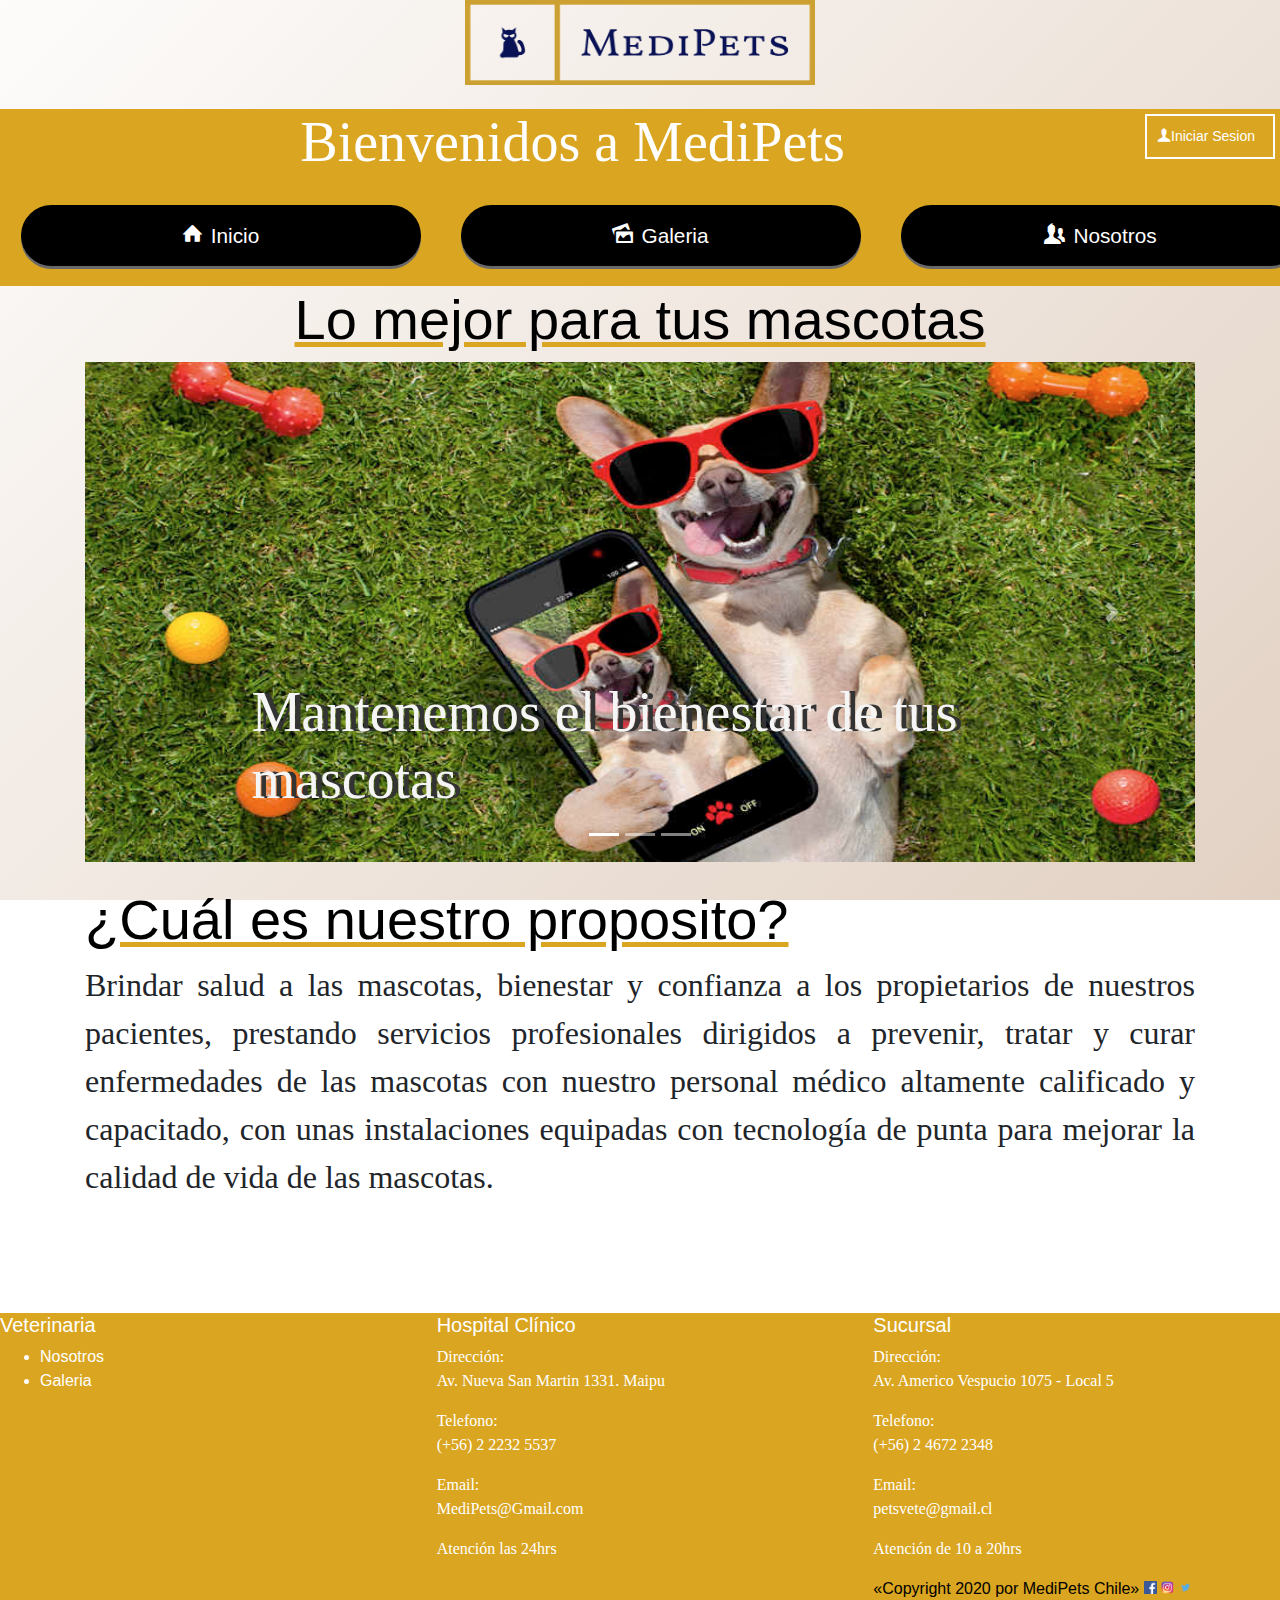
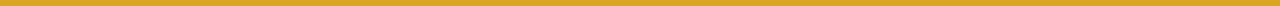
<file: index.html>
<!DOCTYPE html>
<html>
    <head>
        
        <title>MediPets</title>   
        <link rel="icon" href="img/Icon.png">   
        <meta charset="utf-8">
        <meta name="viewport" content="width=device-width, initial-scale=1, shrink-to-fit=no">   
        <link rel="stylesheet" href="https://maxcdn.bootstrapcdn.com/bootstrap/4.0.0/css/bootstrap.min.css" integrity="sha384-Gn5384xqQ1aoWXA+058RXPxPg6fy4IWvTNh0E263XmFcJlSAwiGgFAW/dAiS6JXm" crossorigin="anonymous"> 
        <link rel="stylesheet" type="text/css" href="css/styles.css">
        <link href="css/styles.css" type="text/css" rel="stylesheet">
        <link rel="stylesheet" href="css/fonts.css">

    </head>
    <body>
       
      <a href="index.html">
        <img  src ="img/logo_large.png" width="350px"  height= "85" ></a>
        <br>
        <header>
          <a href="index4.html" class="login">
            <span class="icon-user"></span>Iniciar Sesion
            </a>
          <h1>Bienvenidos a MediPets</h1>
          <input type="checkbox" id="btnMenu">
          <label for="btnMenu" class="icon-menu">
          </label>
          <nav class="menu flex-container" id="backgroundhead">
            <center>
              <ul>
                  <li><a href="index.html" class="button home radius large ">
                      <span class="icon-home"></span>Inicio</a></li>
                  <li><a href="index2.html" class="button Fotos large radius ">
                      <span class="icon-images"></span>Galeria</a></li>
                  <li><a href="index3.html" class="button QuienesSomos large radius ">
                      <span class="icon-users"></span>Nosotros</a></li>
              </ul>
            </center>
          </nav>
      </header>
        <h2>Lo mejor para tus mascotas</h2>   
        <div class="container">
    
            <div id="carousel1" class="carousel slide" data-ride="carousel">
              <ol class="carousel-indicators">
                <li data-target="#carousel1" data-slide-to="0" class="active"></li>
                <li data-target="#carousel1" data-slide-to="1"></li>
                <li data-target="#carousel1" data-slide-to="2"></li>

              </ol>
              <!-- diapositivas -->
              <div class="carousel-inner">
                <div class="carousel-item active">
                  <img class="d-block w-100" src="img/imagenfacha.jpg" width="500" height="500" alt="">
                    <div class="carousel-caption">
                      <h3 class="tamaño">Mantenemos el bienestar de tus mascotas</h3 >                   
                    </div>
                </div>
                <div class="carousel-item">
                    <img class="d-block w-100" src="img/muchosanimales.jpg" width="500" height="500" alt="">
                    <div class="carousel-caption">
                      <h3  class="tamaño">ten a tus mascotas bonitas y saludables</h3>
                      
                    </div>
                    </div>
                    <div class="carousel-item">
                        <img class="d-block w-100" src="img/foto3.jpg " width="500" height="500" alt="">
                        <div class="carousel-caption">
                          <h3  class="tamaño">Ellos tambien son parte de tu familia</h3>
                          
        
                </div>
                </div>
              </div>
              <!-- botones de desplazamiento a izquierda y derecha -->      
              <a class="carousel-control-prev" href="#carousel1" data-slide="prev">
                <span class="carousel-control-prev-icon" aria-hidden="true"></span>
                <span class="sr-only">Previous</span>
              </a>
              <a class="carousel-control-next" href="#carousel1" data-slide="next">
                <span class="carousel-control-next-icon" aria-hidden="true"></span>
                <span class="sr-only">Next</span>
              </a>
            </div>
        <br>
        <h3>¿Cuál es nuestro proposito?</h3>
        <div  id="caja">
            <p >Brindar salud a las mascotas, bienestar y confianza a los propietarios de nuestros pacientes, prestando servicios profesionales dirigidos a prevenir, tratar y curar enfermedades de las mascotas con nuestro personal médico altamente calificado y capacitado, con unas instalaciones equipadas con tecnología de punta para mejorar la calidad de vida de las mascotas.</p>

        </div>
        <script src="https://code.jquery.com/jquery-3.2.1.slim.min.js" integrity="sha384-KJ3o2DKtIkvYIK3UENzmM7KCkRr/rE9/Qpg6aAZGJwFDMVNA/GpGFF93hXpG5KkN" crossorigin="anonymous"></script>
        <script src="https://cdnjs.cloudflare.com/ajax/libs/popper.js/1.12.9/umd/popper.min.js" integrity="sha384-ApNbgh9B+Y1QKtv3Rn7W3mgPxhU9K/ScQsAP7hUibX39j7fakFPskvXusvfa0b4Q" crossorigin="anonymous"></script>
        <script src="https://maxcdn.bootstrapcdn.com/bootstrap/4.0.0/js/bootstrap.min.js" integrity="sha384-JZR6Spejh4U02d8jOt6vLEHfe/JQGiRRSQQxSfFWpi1MquVdAyjUar5+76PVCmYl" crossorigin="anonymous"></script> 
        <br><br><br><br>
      </div>
        <div class="row">
          <div class="col-xl-4 fondo" >
            <h5>Veterinaria </h5> 
            <ul type= ""><li>Nosotros</li>
              <li>Galeria</li>
            </ul>
          </div>
          <div class="col-xl-4 fondo">
            <h5>Hospital Clínico</h5> 
            <div class ="tamaño2 "><p>Dirección: <br>Av. Nueva San Martin 1331. Maipu</p>
            <p>Telefono: <br> (+56) 2 2232 5537 </p>
            <p>Email: <br>MediPets@Gmail.com</p>
            <p>Atención las 24hrs</p></div>
          </div>
          <div class="col-xl-4 fondo " >
            <h5>Sucursal</h5> 
            <div class ="tamaño2 "><p>Dirección: <br>Av. Americo Vespucio 1075 - Local 5</p>
            <p>Telefono: <br> (+56) 2 4672 2348 </p>
            <p>Email: <br>petsvete@gmail.cl</p>
            <p>Atención de 10 a 20hrs</p></div>
            <h5 class="copy">«Copyright 2020 por MediPets Chile»</h5>
            <figure>
              <img src="img/iconfb.png" width="13px" height="13px">
            </figure>
            <figure><img src="img/iconig.png" width="13px" height="13px"></figure>
            <figure><img src="img/icontwitter.png" width="13px" height="13px"></figure>
          </div>
        </div>
        




        
    </body>




</html>
</file>
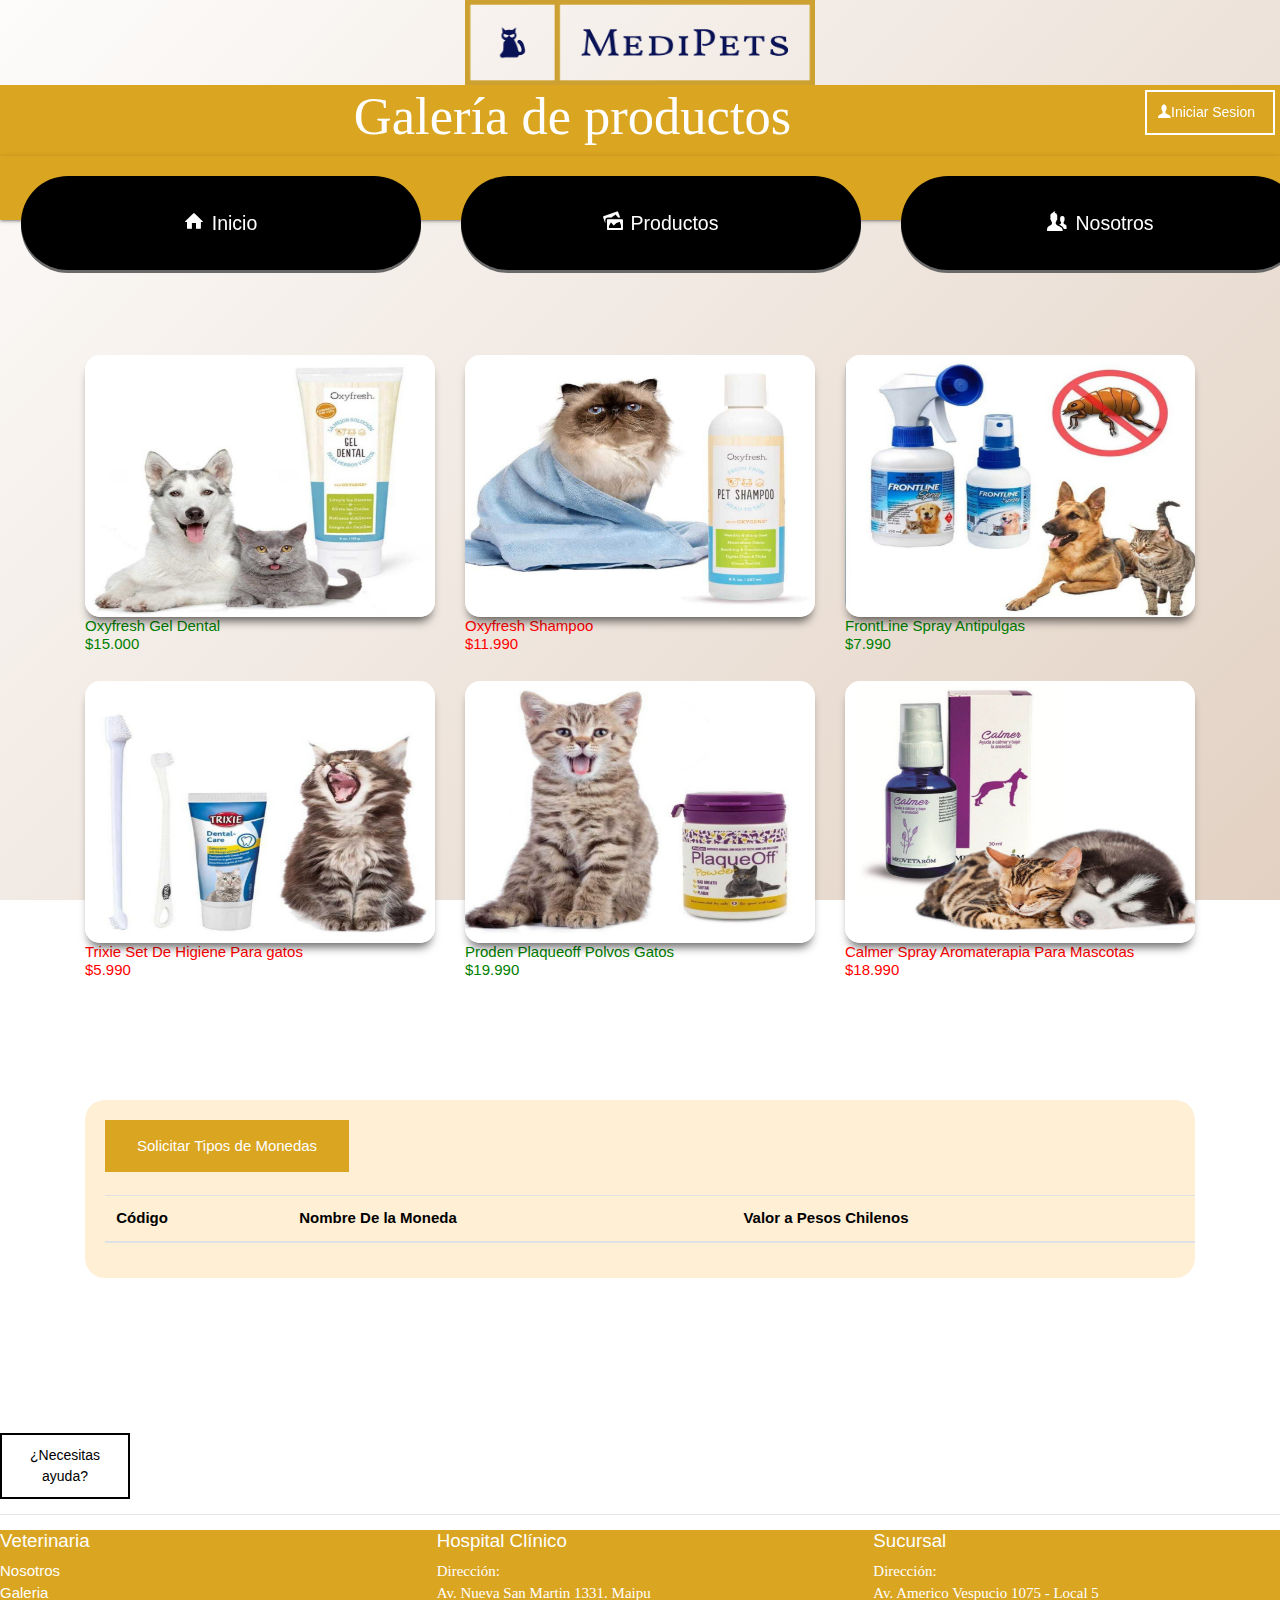
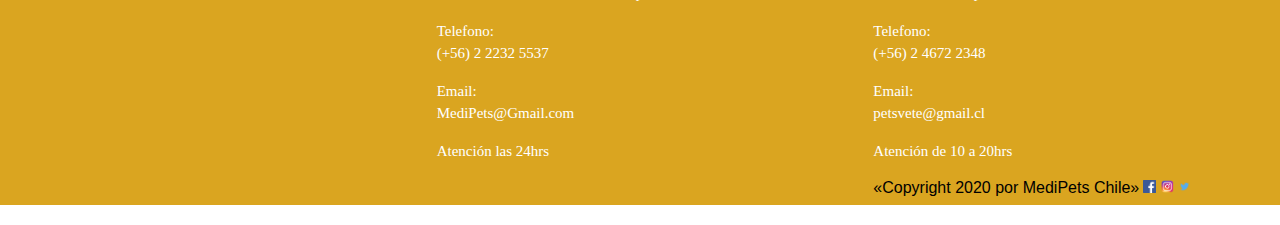
<file: index2.html>
<!DOCTYPE html>
<html>
    <head>
     <link rel="stylesheet" href="https://cdnjs.cloudflare.com/ajax/libs/materialize/1.0.0/css/materialize.min.css">
        <title>MediPets</title> 
        <link rel="icon" href="img/Icon.png">  
        <meta charset="utf-8">
        <meta name="viewport" content="width=device-width, initial-scale=1, shrink-to-fit=no">   
        <link rel="stylesheet" href="https://maxcdn.bootstrapcdn.com/bootstrap/4.0.0/css/bootstrap.min.css" integrity="sha384-Gn5384xqQ1aoWXA+058RXPxPg6fy4IWvTNh0E263XmFcJlSAwiGgFAW/dAiS6JXm" crossorigin="anonymous"> 
        <link rel="stylesheet" type="text/css" href="css/styles.css">
        <link href="css/styles.css" type="text/css" rel="stylesheet">
        <link rel="stylesheet" href="css/fonts.css">
        <link rel="stylesheet" type="text/css" href="alertifyjs/css/alertify.css">
	   <link rel="stylesheet" type="text/css" href="alertifyjs/css/themes/default.css">
        <script src="https://ajax.googleapis.com/ajax/libs/jquery/3.5.1/jquery.min.js"></script>
        <link href="https://fonts.googleapis.com/css2?family=PT+Sans:wght@700&display=swap https://fonts.googleapis.com/css2?family=Chivo:wght@300&display=swap" rel="stylesheet">
        <link href="https://fonts.googleapis.com/css2?family=Dela+Gothic+One&display=swap" rel="stylesheet">

	<script src="jquery-3.2.1.min.js"></script>
	<script src="alertifyjs/alertify.js"></script>
     <script type="text/javascript">

		$(document).ready(function(){
			
			$('#ejecuta').click(function(){			
				alertify.alert('Mensaje de ayuda de Medipets', 'Si el precio del producto se encuentra en rojo, quiere decir que no está disponible.',  function(){ alertify.success('Espero haberte ayudado :)'); }) ;
			});
		})

          $(document).ready(function()
        {
            $("#Pedir").click(function(){

                $.get("https://mindicador.cl/api",
                    function(data){
                        
                        $.each(data,function(i,item){
                            $("#monedas").append("<tr><td>"+item.codigo+"</td><td>"+item.nombre +
                            "</td><td>"+'$' +item.valor+ "</tr><td>");
                            

                        });

                    });
            });
        })

        $(document).ready(function(){
			
			    $('#msj').click(function(){			
				    alertify.alert('Mensaje de información de Medipets', 'El producto no se encuentra disponible:( '+'<br>Más informacion apretar boton de ¿Nesecitas ayuda?') ;
          });
		    })
        
        $(document).ready(function(){
			
      $('#msj2').click(function(){			
        alertify.alert('Mensaje de información de Medipets', 'El producto no se encuentra disponible:('+'<br>Más informacion apretar boton de ¿Nesecitas ayuda? ') ;
        });
      })
     
      $(document).ready(function(){
			
      $('#msj3').click(function(){			
        alertify.alert('Mensaje de información de Medipets', 'El producto no se encuentra disponible:( '+'<br>Más informacion apretar boton de ¿Nesecitas ayuda?') ;
        });
      })
	</script>
    </head>
    <body>
       
     <a href="index.html">
          <img  src ="img/logo_large.png" width="350px"  height= "85" ></a>
        <header>
          <a href="index4.html" class="login">
            <span class="icon-user"></span>Iniciar Sesion
            </a>
          <h1>Galería de productos</h1>
          <input type="checkbox" id="btnMenu">
          <label for="btnMenu" class="icon-menu">
          </label>
          <nav class="menu flex-container" id="backgroundhead">
            <center>
              <ul>
                  <li><a href="index.html" class="button home radius large ">
                      <span class="icon-home"></span>Inicio</a></li>
                  <li><a href="index2.html" class="button Fotos large radius ">
                      <span class="icon-images"></span>Productos</a></li>
                  <li><a href="index3.html" class="button QuienesSomos large radius ">
                      <span class="icon-users"></span>Nosotros</a></li>
              </ul>
            </center>
          </nav>
      </header>
       <main class="container">
             <br><br><bR><br><br><br>

          <div class="row galeria">
               
               <div class="col-xl-4 ">
                    <div class="material-placeholder">
                         <img src="./img/1.jpg" alt="" class="responsive-img materialboxed" data-caption="Oxyfresh Gel Dental es una pasta de dientes en gel imprescindible para todos los padres de mascotas. Su relajante mezcla de Oxygene® y áloe limpia suavemente y desodoriza los dientes y las encías. ">
                         <a href="https://www.felinus.cl/cuidado-dental/oxyfresh-gel-dental.html" target="_blank"><h6 class="textGreen">Oxyfresh Gel Dental <br> $15.000</h6></a>
                    </div>
               </div>
               
               <div class="col-xl-4 ">
                    <div class="material-placeholder">
                         <img src="./img/2.jpg" alt="" class="responsive-img materialboxed" data-caption="Oxyfresh Shampoo para Mascotas. Su fórmula ha sido diseñada con pH balanceado para apoyar y calmar la delicada piel de las mascotas que sufren de alergia. ">
                         <a id="msj"><h6 class="textRed">Oxyfresh Shampoo <br> $11.990</h6></a>
                    </div>
               </div>

               <div class="col-xl-4 ">
                  <div class="material-placeholder">
                       <img src="./img/3.jpg" alt="" class="responsive-img materialboxed" data-caption="Es un antiparasitario formulado para matar de forma rápida pulgas, piojos y garrapatas en perros y gatos. Su composición lo hace apto para usarse en mascotas desde los 2 días de vida. ">
                       <A href="https://www.felinus.cl/antiparasitarios/frontline-spray-antipulgas-perros-y-gatos.html" target="_blank"><h6 class="textGreen">FrontLine Spray Antipulgas <br> $7.990</h6></A>
                  </div>
               </div>   
          </div>    

         
          <div class="row galeria">
                  <div class="col-xl-4 ">
                      <div class="material-placeholder">
                           <img src="img/4.jpg" alt="" class="responsive-img materialboxed" data-caption="Es una forma perfecta para mantener la higiene dental de tu felino en perfecto estado. Ayuda a mantener un aliento fresco y prevenir la formación de sarro. ">
                           <a id="msj2"><h6 class="textRed">Trixie Set De Higiene Para gatos <br> $5.990</h6></a>
                      </div>
             </div>

             <div class="col-xl-4 ">
                   <div class="material-placeholder">
                        <img src="img/5.jpg" alt="" class="responsive-img materialboxed" data-caption="Es un efectiva forma de mejorar la higiene bucal de tu gato. Viene en forma granulada,  Es rico en yodo natural y contiene importantes vitaminas y minerales, y está libre de colorantes artificiales, conservantes, gluten y azúcar.   ">
                        <A href="https://www.felinus.cl/cuidado-dental/proden-plaqueoff-polvo-gatos.html" target="_blank"><h6 class="textGreen" >Proden Plaqueoff Polvos Gatos <br> $19.990</h6></A>
                   </div>
              </div>

              <div class="col-xl-4 ">
                   <div class="material-placeholder">
                        <img src="img/6.jpg" alt="" class="responsive-img materialboxed" data-caption=" es un producto 100% natural que ayuda a calmar, tranquilizar y a bajar la ansiedad de perros y gatos. Es ideal para situaciones estresantes como viajes, mudanzas, ruidos fuertes, entre otros.   ">
                        <a id="msj3"><h6 class="textRed">Calmer Spray Aromaterapia Para Mascotas <br> $18.990</h6></a>
                   </div>
              </div>
        </div>
        <div class="row">
          <div class="col-md">
                  <h1>Tipos de monedas a CLP </h1>
              <br>
              <div class="cajaApi">
                  <button type="button" id="Pedir">Solicitar Tipos de Monedas</button>
              
              <br><br>

              <table class="table" id="monedas">
                  <thead>
                      <tr>
                          <th scope="col">Código</th>
                          <th scope="col">Nombre De la Moneda</th>
                          <th scope="col">Valor a Pesos Chilenos</th>
                          
                      </tr>
                  </thead>
                  <tbody>

                  </tbody>

              </table>
              </div>
          </div>
      </div>
      </main>
      <br><br><br><br><br><br>
      <button class="ayuda" id="ejecuta">¿Necesitas ayuda?</button>
      
      <hr>
      <div class="row">
          <div class="col-xl-4 fondo" >
            <h5>Veterinaria </h5> 
            <ul type= ""><li>Nosotros</li>
              <li>Galeria</li>
            </ul>
          </div>
          <div class="col-xl-4 fondo">
            <h5>Hospital Clínico</h5> 
            <div class ="tamaño2 "><p>Dirección: <br>Av. Nueva San Martin 1331. Maipu</p>
            <p>Telefono: <br> (+56) 2 2232 5537 </p>
            <p>Email: <br>MediPets@Gmail.com</p>
            <p>Atención las 24hrs</p></div>
          </div>
          <div class="col-xl-4 fondo " >
            <h5>Sucursal</h5> 
            <div class ="tamaño2 "><p>Dirección: <br>Av. Americo Vespucio 1075 - Local 5</p>
            <p>Telefono: <br> (+56) 2 4672 2348 </p>
            <p>Email: <br>petsvete@gmail.cl</p>
            <p>Atención de 10 a 20hrs</p></div>
            <h5 class="copy">«Copyright 2020 por MediPets Chile»</h5>
            <figure>
              <img src="img/iconfb.png" width="13px" height="13px">
            </figure>
            <figure><img src="img/iconig.png" width="13px" height="13px"></figure>
            <figure><img src="img/icontwitter.png" width="13px" height="13px"></figure>
          </div>
        </div>
    


  <script src="https://cdnjs.cloudflare.com/ajax/libs/materialize/1.0.0/js/materialize.min.js"></script>
  <script src="js/main.js"></script>
     </body>
</html>
</file>
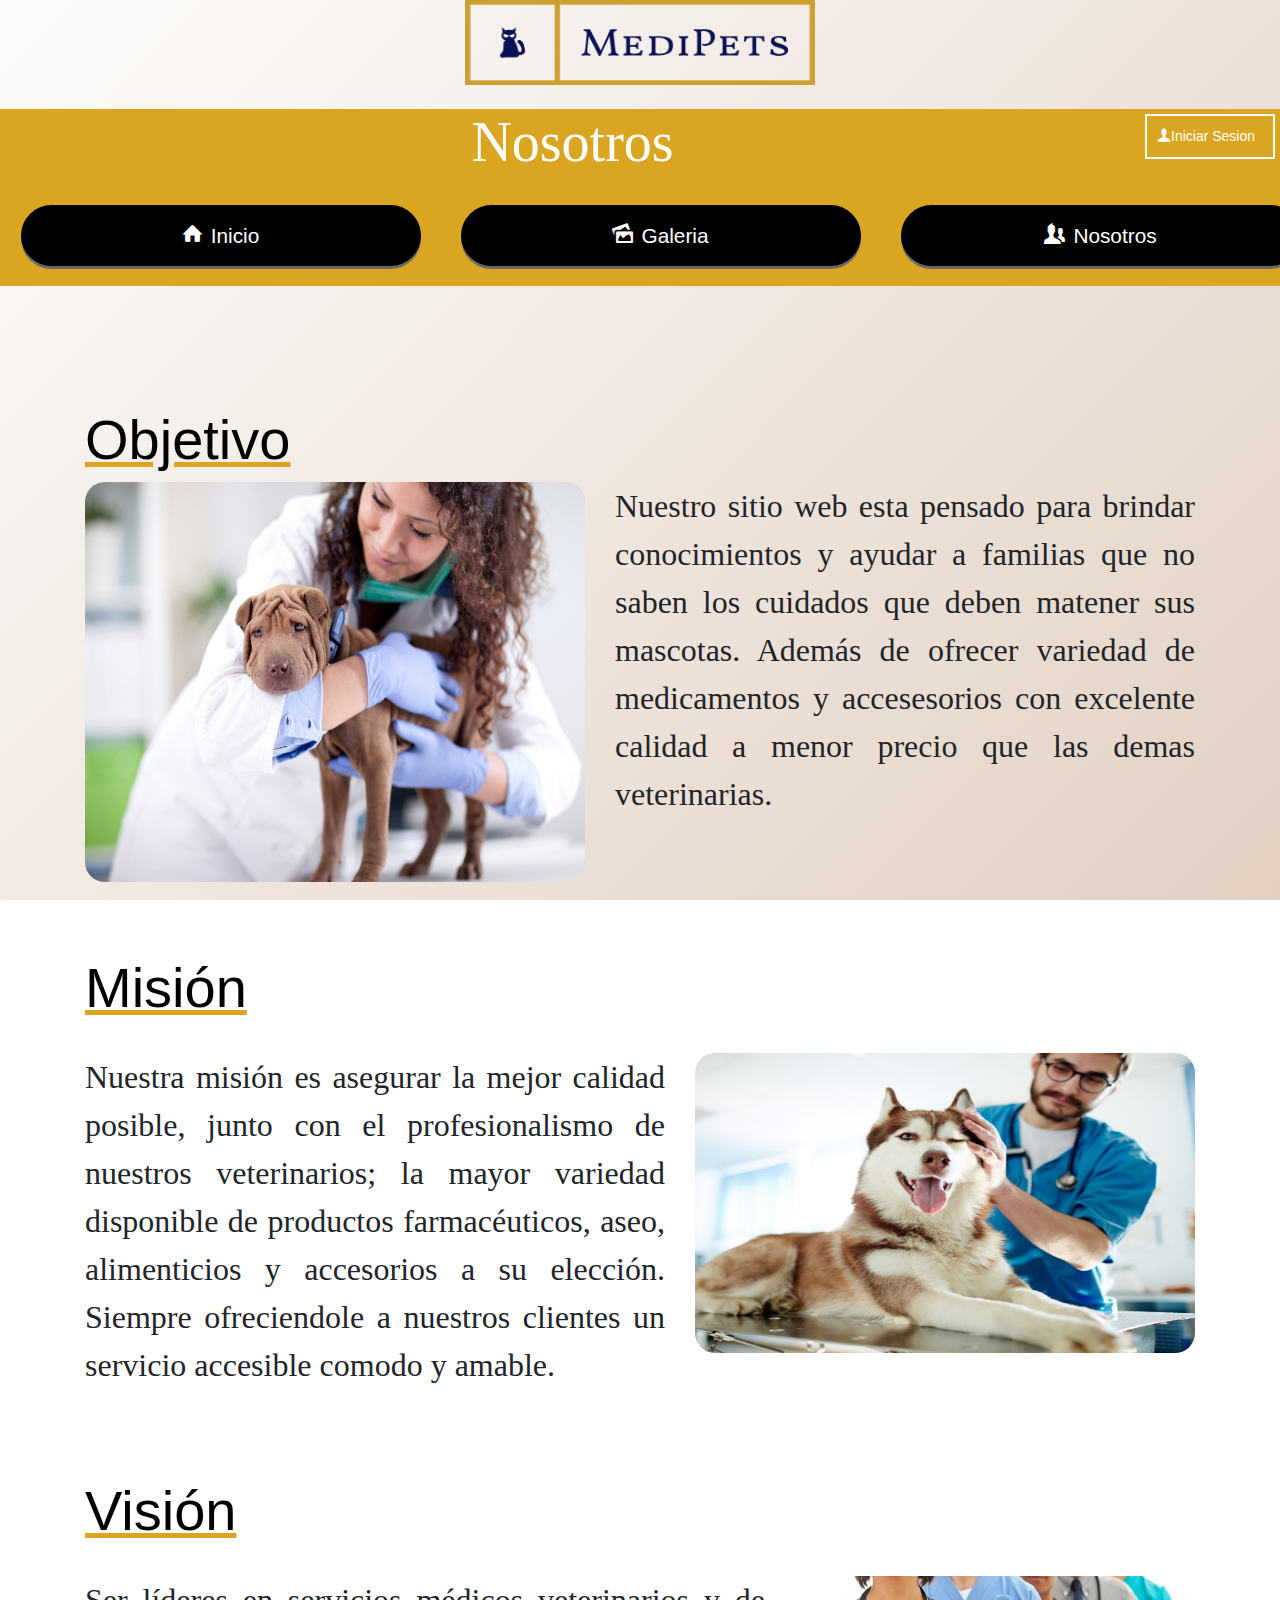
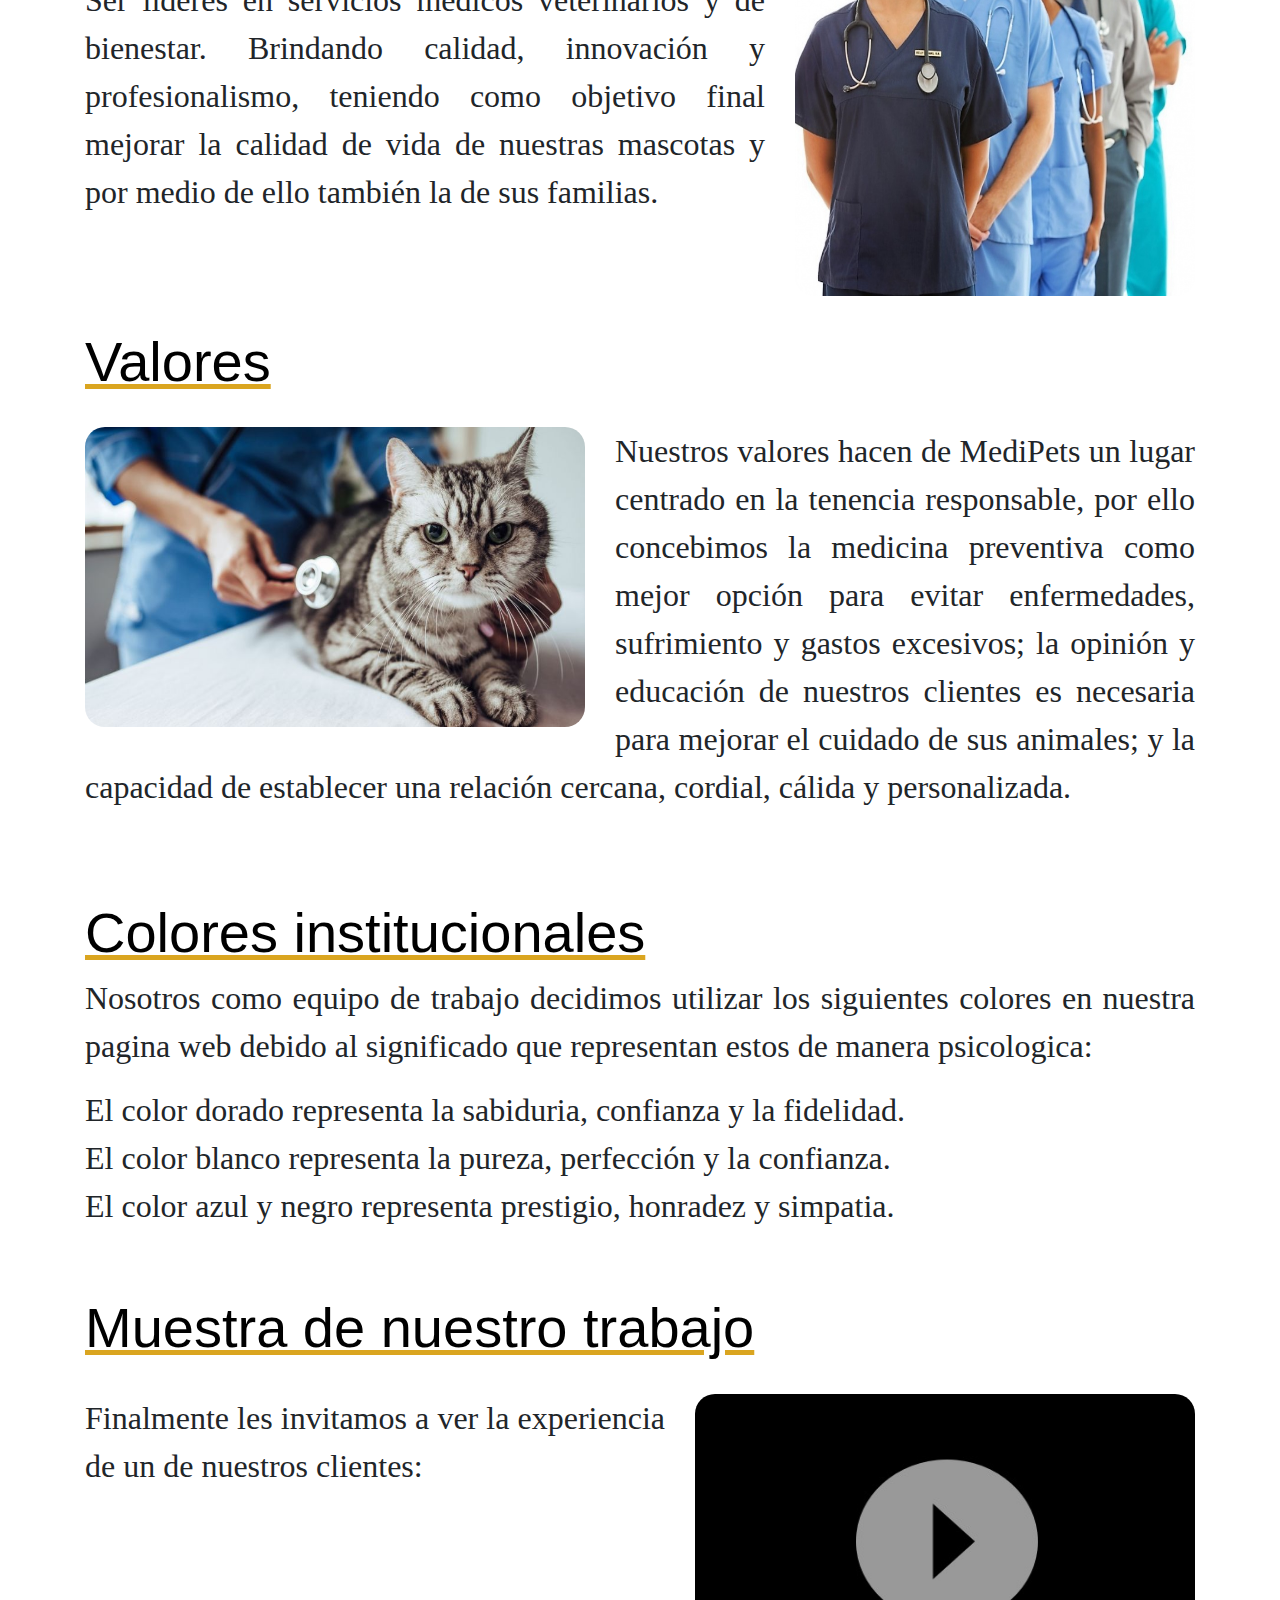
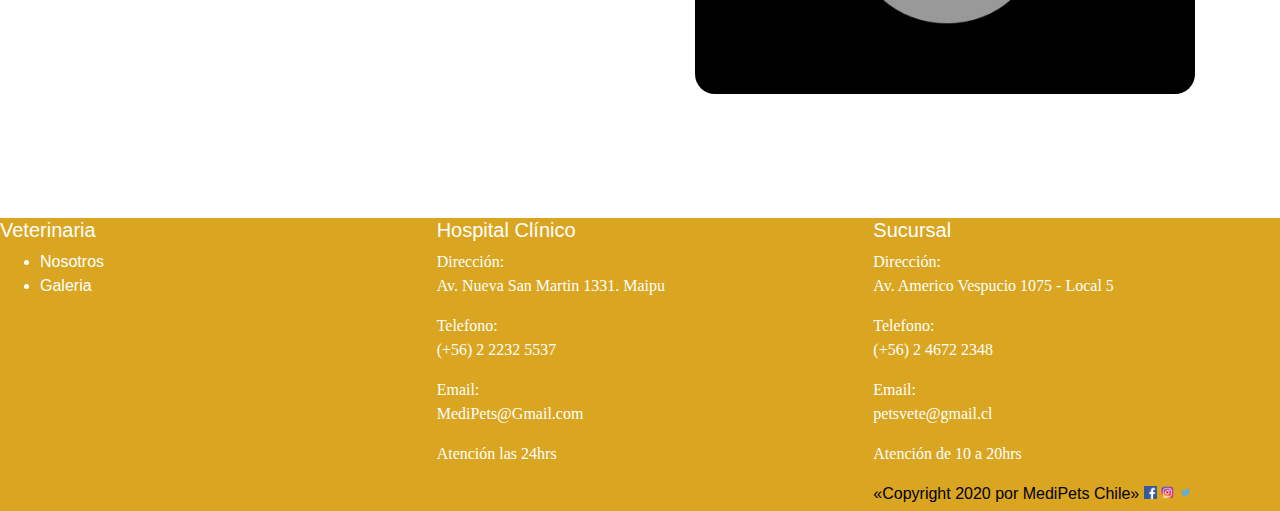
<file: index3.html>
<!DOCTYPE html>
<html>
    <head>
        
        <title>MediPets</title>   
        <link rel="icon" href="img/Icon.png">   
        <meta charset="utf-8">
        <meta name="viewport" content="width=device-width, initial-scale=1, shrink-to-fit=no">   
        <link rel="stylesheet" href="https://maxcdn.bootstrapcdn.com/bootstrap/4.0.0/css/bootstrap.min.css" integrity="sha384-Gn5384xqQ1aoWXA+058RXPxPg6fy4IWvTNh0E263XmFcJlSAwiGgFAW/dAiS6JXm" crossorigin="anonymous"> 
        <link rel="stylesheet" type="text/css" href="css/styles.css">
        <link href="css/styles.css" type="text/css" rel="stylesheet">
        <link rel="stylesheet" href="css/fonts.css">

    </head>
    <body>
    <main>
      <a href="index.html">
        <img  src ="img/logo_large.png" width="350px"  height= "85" ></a>
      <br>
      <header>
        <a href="index4.html" class="login">
          <span class="icon-user"></span>Iniciar Sesion
          </a>
        <h1>Nosotros</h1>
        <input type="checkbox" id="btnMenu">
        <label for="btnMenu" class="icon-menu">
        </label>
        <nav class="menu flex-container" id="backgroundhead">
          <center>
            <ul>
                <li><a href="index.html" class="button home radius large ">
                    <span class="icon-home"></span>Inicio</a></li>
                <li><a href="index2.html" class="button Fotos large radius ">
                    <span class="icon-images"></span>Galeria</a></li>
                <li><a href="index3.html" class="button QuienesSomos large radius ">
                    <span class="icon-users"></span>Nosotros</a></li>
            </ul>
          </center>
        </nav>
    </header>
      <br><br><br><br><br>
      <div class="container">
        <div class="izq">
        <h3>Objetivo</h3>
        <img src="img/Q1.png" width="500" height="400">
        <p >Nuestro sitio web esta pensado para brindar conocimientos y ayudar a familias que no saben los cuidados que deben matener sus mascotas. Además de ofrecer variedad de medicamentos y accesesorios con excelente calidad a menor precio que las demas veterinarias.</p>
        </div>
      </div>
      <br><br><br><br><br>
      <div class="container">
          <div class="der">
          <h3>Misión</h3>
          <br>
          <img src="img/Q2.jpg" width="500" height="300">
          <p>Nuestra misión es asegurar la mejor calidad posible, junto con el profesionalismo de nuestros veterinarios; la mayor variedad disponible de productos farmacéuticos, aseo, alimenticios y accesorios a su elección. Siempre ofreciendole a nuestros clientes un servicio accesible comodo y amable.</p>
          </div>
        </div>
        <br>
        <br><br>
        <div class="container">
          <div class="der">
            <h3>Visión</h3>
            <br>
            <img src="img/vetes.jpg" width="400" height="320">
            <p>Ser líderes en servicios médicos veterinarios y de bienestar. Brindando calidad, innovación y profesionalismo, teniendo como objetivo final mejorar la calidad de vida de nuestras mascotas y por medio de ello también la de sus familias.</p>
          </div>
        </div>
        <br><br><br><br>
        <div class="container">
          <div class="izq">
            <h3 >Valores</h3>
            <br>
            <img src="img/q3.jpg" width="500" height="300">
            <p>Nuestros valores hacen de MediPets un lugar centrado en la tenencia responsable, por ello concebimos la medicina preventiva como mejor opción para evitar enfermedades, sufrimiento y gastos excesivos; la opinión y educación de nuestros clientes es necesaria para mejorar el cuidado de sus animales; y la capacidad de establecer una relación cercana, cordial, cálida y personalizada.</p>
          </div>
        </div>
        <br>
        <br><br>
        <div class="container"> 
          <h3>Colores institucionales</h3>
          <p>Nosotros como equipo de trabajo decidimos utilizar los siguientes colores en nuestra pagina web debido al significado que representan estos de manera psicologica: </p>
          <p>El color dorado representa la sabiduria, confianza y la fidelidad. <br>
             El color blanco representa la pureza, perfección y la confianza.<br>
             El color azul y negro representa prestigio, honradez y simpatia. </p>
        </div>
        <br><br>
        <div class="container">
            <div class="der">
              <h3>Muestra de nuestro trabajo</h3>
              <br>
              <a href="https://www.youtube.com/watch?v=Zd4smpQa31k&ab_channel=MaxTheHusky" target="_blank">
              <img src="img/videox.jpeg" width="500" height="300">
              </a>
              <p>Finalmente les invitamos a ver la experiencia de un de nuestros clientes:</p>
              <br><br><br><br><br><br><br><br><br>
            </div>
    </main>
    <br><br><br><br>
    <div class="row">
      <div class="col-xl-4 fondo" >
        <h5>Veterinaria </h5> 
        <ul type= ""><li>Nosotros</li>
          <li>Galeria</li>
        </ul>
      </div>
      <div class="col-xl-4 fondo">
        <h5>Hospital Clínico</h5> 
        <div class ="tamaño2 "><p>Dirección: <br>Av. Nueva San Martin 1331. Maipu</p>
        <p>Telefono: <br> (+56) 2 2232 5537 </p>
        <p>Email: <br>MediPets@Gmail.com</p>
        <p>Atención las 24hrs</p></div>
      </div>
      <div class="col-xl-4 fondo " >
        <h5>Sucursal</h5> 
        <div class ="tamaño2 "><p>Dirección: <br>Av. Americo Vespucio 1075 - Local 5</p>
        <p>Telefono: <br> (+56) 2 4672 2348 </p>
        <p>Email: <br>petsvete@gmail.cl</p>
        <p>Atención de 10 a 20hrs</p></div>
        <h5 class="copy">«Copyright 2020 por MediPets Chile»</h5>
        <figure>
          <img src="img/iconfb.png" width="13px" height="13px">
        </figure>
        <figure><img src="img/iconig.png" width="13px" height="13px"></figure>
        <figure><img src="img/icontwitter.png" width="13px" height="13px"></figure>
      </div>
    </div>
        
    </body>




</html>
</file>
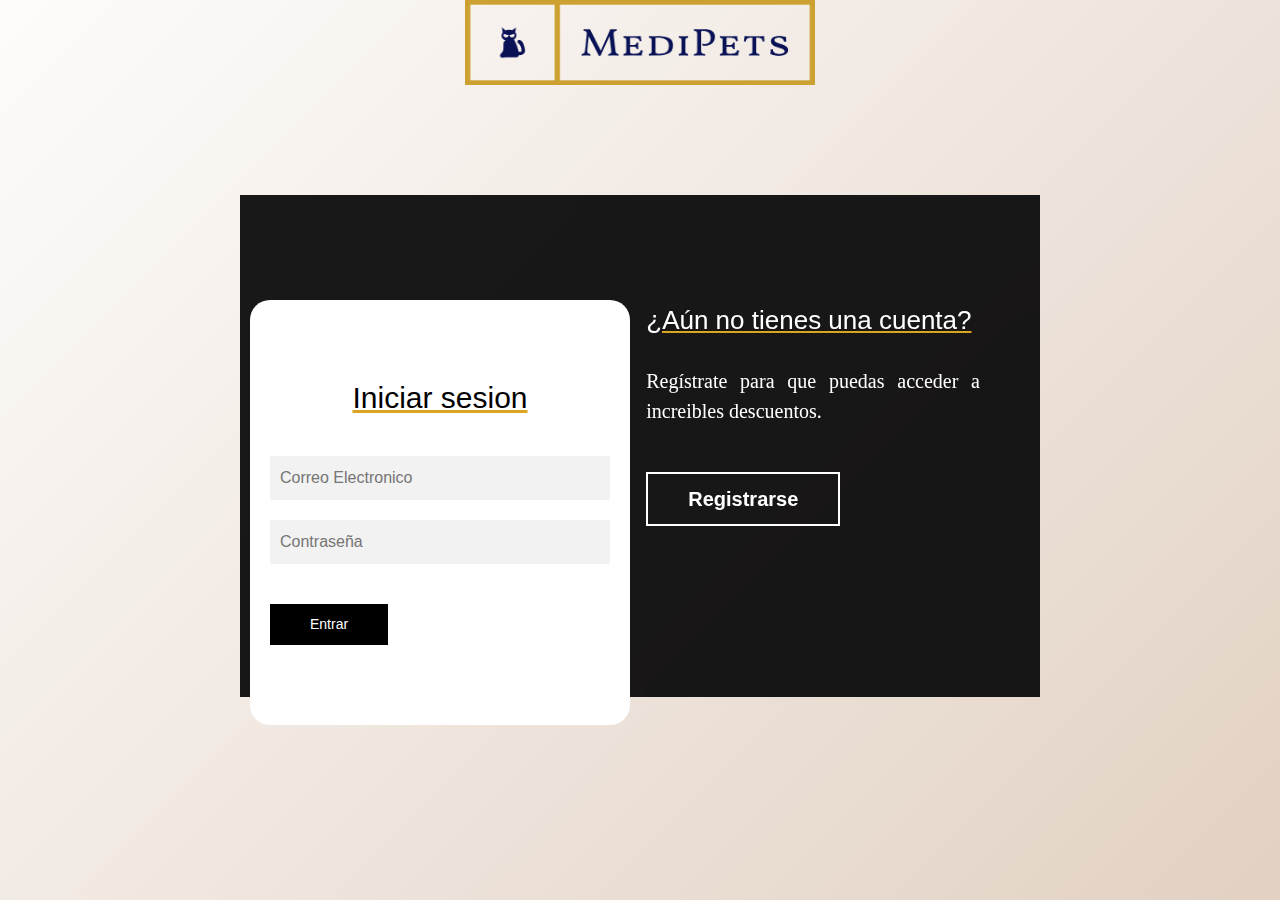
<file: img/index4.html>
<!DOCTYPE html>
<html lang="Es">
<head>
    <link rel="icon" href="img/Icon.png">  
    <meta charset="utf-8">
        <meta name="viewport" content="width=device-width, initial-scale=1, shrink-to-fit=no"> 
        <link rel="stylesheet" href="https://maxcdn.bootstrapcdn.com/bootstrap/4.0.0/css/bootstrap.min.css" integrity="sha384-Gn5384xqQ1aoWXA+058RXPxPg6fy4IWvTNh0E263XmFcJlSAwiGgFAW/dAiS6JXm" crossorigin="anonymous"> 
        <link rel="stylesheet" type="text/css" href="css/styles.css">
        <link href="css/styles.css" type="text/css" rel="stylesheet">
    <title>Iniciar Sesion</title>
</head>
<body>

    <main>
        <img  src ="img/logo_large.png" width="350px"  height= "85" >
    <div class="contenedorTodo">
        <div class="cajaTrasera">
            <div class="cajaTraseraLogin">
            <h3>¿Ya tienes una cuenta? </h3>
            <p>Inicia sesión para entrar en la página.</p>
            <button id="btnIniciarSesion">Iniciar Sesión</button>
        </div>
        <div class="cajaTraseraRegistro">
            <h3>¿Aún no tienes una cuenta?</h3>
            <p>Regístrate para que puedas acceder a increibles descuentos.</p>
            <button id="btnRegistrarse">Registrarse</button>
        </div>
    </div>

        <div class="Contenedor-Login-Register">
            <!--Formulario de iniciar sesion-->
            <form action="" class="Formulario-Login">
                <h2>Iniciar sesion</h2>
                <input type="text" placeholder="Correo Electronico">
                <input type="password" placeholder="Contraseña">
                <button>Entrar</button>
            </form>
            <!--Formulario registro-->
            <form action="" class="formulario-Register">
                <h2>Regístrarse</h2>
                <input type="text" placeholder="Nombres">
                <input type="text" placeholder="Apellidos">
                <input type="text" placeholder="Correo Electronico">
                <input type="password" placeholder="Contraseña">
                <input type="password" placeholder="Confirmar Contraseña">
                <button>Registrarse</button>
            </form>
        </div>
    </div>
    </main>
    <script src="js/main.js"></script>
</body>
</html>
</file>
<file: css/styles.css>
body {  
    background-position:center ;
    background-repeat:no-repeat ;
    background-attachment:fixed ;
    background-size:cover ;
    background-image: linear-gradient(135deg, #fdfcfb 0%, #e2d1c3 100%);
}


img{

    display:block;

    margin:auto;
    }
#backgroundhead{
    background-color: goldenrod;
    padding: 0.5px;
}

.color{
        color:white;
}
h1{
    color:white;
    text-align: center; 
    font-family: Cambria, Cochin, Georgia, Times, 'Times New Roman', serif;
    font-size: 350%;
  }
  /* diseño de los botones*/
.button{
    background:#000000;
    color: #ffffff ;
    display: inline-block;
    font-size: 130%;
    margin: 20px;
    padding: 15px 15px;
    text-align: center;
    width: 200px;
    text-decoration: none;
    box-shadow: 0px 3px 0px #696969;

}
.button span{
margin-right: 8px;
}
/*Colores*/
.button.black{
background: #212121;
box-shadow: 0px 3px 0px #696969  ;
}
/*tamaños*/
.button.medium {
width: 350px;
}
.button.large {
width: 400px;
}
/*Efecto*/
.button.radius {    
border-radius: 50px;
}
/*Efecto de oscuridad*/
.button:hover {
box-shadow: 0px 0px 0px;
padding-top: 7px;
}

.login{
    /*line-height: 10px;
    width: 14px;
    font-size: 20px;
    position: absolute;
    font-family: tahoma;
    top: 99px;
    right: 100px;
    text-align: center;*/
    text-decoration: none;
    display: block; 
    width: 130px;
    padding: 10px 10px;
    border: 2px solid #fff;
    background-color: transparent;
    font-size: 14px ;
    font-weight: 400;
    margin-top: 5px;
    margin-right: 5px;
    cursor: pointer;
    float: right;
    color: #fff;
    outline: none;
    transition: all 400ms;
}

.Btones{    
    text-decoration: none;
    display: block; 
    width: 130px;
    padding: 10px 10px;
    border: 2px solid #fff;
    background-color: transparent;
    font-size: 14px ;
    font-weight: 400;
    margin-top: 5px;
    margin-right: 5px;
    cursor: pointer;
    float: right;
    color: #fff;
    outline: none;
    transition: all 400ms;
}

.login:hover{
    background: #fff;
    color: #000;
}

.Btones:hover{  
    background: #fff;
    color: #000;
}


h2{
    color:black;
    text-align: center; 
    font-family: Arial, Helvetica, sans-serif;
    font-size: 350%;
    text-decoration: underline goldenrod;
}



h3{
    color:black;
     text-align: left;
    font-family: Arial, Helvetica, sans-serif;
    font-size: 350%;
    text-decoration: underline goldenrod;

}
p{
    
    text-align: justify;
    font-size: 200%;
    font-family: Georgia, 'Times New Roman', Times, serif;
} 

.tamaño{
    font-family: 'Times New Roman', Times, serif;
    font-size: 350%;
    color:whitesmoke;
    text-decoration: none;
    text-shadow:  0.1em 0.0em #333;
}

.fondo{
    background: #daa520;
    color: #ffffff;
    text-align: justify;
}

.fondoo{    
    background: #B88E23;
}

.tamaño2{
    font-size: 50%;
}
.copy{
    font-size: medium;
    text-align: center;
    color: black;
    display: inline-block;
}

.galeria img {
    box-shadow: 0 8px 10px -4px rgba(0,0,0,.6);
    border-radius: 15px;
}

.materialbox-caption {
    bottom: 30px;
    right: 0;
    width: 40%;
    height: auto;
    padding: 10px;
    margin: auto;
    background: #000;
    box-shadow: 5px 5px #fff;
    font-size: 20px;
    color: #fff;
    line-height: 28px;
}

.galeria .col {
    margin-bottom: 20px;
}




.navbar {
    overflow: hidden;
    background-color: goldenrod;
    position: sticky;
    top: 0;
    width: auto; 
  }
  
 
  .navbar a {
    float: left;
    display: block;
    color: #f2f2f2;
    text-align: center;
    padding: 20px 16px;
    text-decoration: none;
  }
  
  
  .navbar a:hover {
    background:black;
    color:blue;
  }
  
  /* Main content */
.main {
    margin-top: 100px; 
    width: 100%;
    padding: 20px;
    margin: auto;
  }

  /*Imagenes juntas*/
 figure{    
     margin: 0;
     display: inline-block;
     border: 1px;
     position: relative;
 }

.der img{
    border-radius: 20px;
    float: right;
    margin-left: 30px;
}

.izq img{
    border-radius: 20px;
    float: left;
    margin-right: 30px;
}

.justifi {
    text-align: justify;
}

/*Iniciar sesion - registrar*/

.contenedorTodo{  
    width: 100%;
    max-width: 800px;
    margin: auto;
    position: relative; 
    margin-top: 110px;
}

.cajaTrasera{   
    width: 100%;
    padding: 10px 20px;
    display: flex;
    justify-content: center;
    backdrop-filter: blur(10px);
    background-color: rgba(0,0,1, 0.9)
}

.cajaTrasera div{   
    margin: 100px 40px;
    color: white;
    transition: all 500ms;
}

.Copyright p{  
    margin-left: 570px;
    font-size: 12px;
    color: #696969;
    display:block;
    opacity: 1;
}

.cajaTrasera div p,
.cajaTrasera div button{    
    margin-top: 30px;
    font-size: 20px;
    margin-left: 30px;
}

.cajaTrasera div h3{    
    font-weight: 400;
    font-size: 26px;
    color: #fff;
    margin-left: 30px;
}
/*Animacion de botones y belleza*/
.cajaTrasera button{    
    padding: 10px 40px;
    border: 2px solid #fff;
    background-color: transparent;
    font-size: 14px ;
    font-weight: 600;
    cursor: pointer;
    color: #fff;
    outline: none;
    transition: all 400ms;
}

.cajaTrasera button:hover{
    background: #fff;
    color: #000;
}

/*Formularios*/
.Contenedor-Login-Register{   
    display: flex;
    align-items: center;
    width: 100%;
    max-width: 380px;
    position: relative;
    top: -185px;
    left: 10px;
    transition: left 500ms cubic-bezier(0.175, 0.885, 0.320, 1.275);
}

.Contenedor-Login-Register form{  
    width: 100%;
    padding: 80px 20px;
    background: #fff;
    position: absolute;
    border-radius: 20px;
}

.Contenedor-Login-Register form h2{    
    font-size: 30px;
    text-align: center;
    margin-bottom: 20px;
    color: #000100;
}

.Contenedor-Login-Register form input{ 
    width: 100%;
    margin-top: 20px;
    padding: 10px;
    border: none;
    background: #f2f2f2;
    font-size: 16px ;
    outline: none;
}
.Contenedor-Login-Register form button{    
    padding: 10px 40px;
    margin-top: 40px;
    border: none;
    outline: none;
    font-size: 14px;
    background: #000;
    color: #fff;
    cursor: pointer;
}

.formulario-Login{  
    opacity: 1;
    display: block;
}

.formulario-Register{   
    display: none;
}
header {
    width: 100%;
    background-color: goldenrod;
    top: 0;
    left: 0;
    z-index: 100;
    position: sticky;
}
#btnMenu {
    display: none;
}

header label {
    display: none;
    width: 60px;
    padding: 10px;
    color: #fff;
    font-size: 30px;
    transition: all 500ms ease;
}

header label:hover {
    background-color: #333;
    cursor: pointer;
}
.menu ul{
    margin: 0;
    list-style: none;
    padding: 0;
    display: flex;
}
.menu li a{
    text-decoration: none;
    color: #fff;
    display: block;
    padding: 15px 20px;
    transition: all 800ms ease;
}

.menu li a:hover{
    background-color: #696969;

}

/*Responsive*/
@media screen and (max-width: 850px){
    main {
         margin-top: 50px;
    }

    .cajaTrasera{   
        max-width: 350px;
        height: 300px;
        flex-direction: column;
        margin: auto;
    }

    .cajaTrasera div{   
        margin: 0px;
        position: absolute;
    }
    /*Formulario*/
    .Contenedor-Login-Register{ 
        top: -10px;
        left: -5px;
        margin: auto;
    }
    .Contenedor-Login-Register form{ 
        position: relative;
    }
    header label {
        display: block;
    }
    .menu {
        position: absolute;
        background: goldenrod;
        width: 100%;
        margin-top: -200%;
        transition: all 1000ms ease;
        
    }

    .menu ul {
    flex-direction: column;
    border-top: 1px solid #fff;
    
    }

    #btnMenu {
        cursor: pointer;
    }
    #btnMenu:checked ~ .menu{
        margin: 0;
    }
}

.textGreen{
    color: #008000;
    transition: all 300ms;
}

.textGreen:hover{   
    color: #006400;
}

.textRed{   
    color: #ff0000;
    transition: all 300ms;
}

.textRed:hover{
    color: #8b0000;
}

.ayuda{   
    display: inline; 
    width: 130px;
    padding: 10px 10px;
    border: 2px solid #000;
    background-color: transparent;
    font-size: 14px ;
    font-weight: 400;
    cursor: pointer;
    color: #000;
    outline: none;
    transition: all 400ms;
}
.ayuda:hover{
    background: transparent;
    color: #000;
}


.error-control {
    border: 1px solid red;
}

.error {
    color: red;
    width: 300px;
    font-size: 0.8em;
    margin-top: 8px;
    margin-bottom: -8px;
}

.cajaApi{
    background-color: papayawhip;
    padding-top: 20px;
    padding-left: 20px;
    padding-bottom: 20px;
    border-radius: 20px;
}

.cajaApi th{
    color: #000000;

}

.cajaApi button{
    background-color: goldenrod;
    border: none;
    color:#ffffff;
    padding: 15px 32px;
    text-align: center;
    cursor: pointer;
}

.api{
    color:black;
    text-align: center; 
    font-family: Cambria, Cochin, Georgia, Times, 'Times New Roman', serif;
    font-size: 350%;
}
</file>
<file: css/fonts.css>
@font-face {
  font-family: 'icomoon';
  src:  url('fonts/icomoon.eot?gz82lt');
  src:  url('fonts/icomoon.eot?gz82lt#iefix') format('embedded-opentype'),
    url('fonts/icomoon.ttf?gz82lt') format('truetype'),
    url('fonts/icomoon.woff?gz82lt') format('woff'),
    url('fonts/icomoon.svg?gz82lt#icomoon') format('svg');
  font-weight: normal;
  font-style: normal;
  font-display: block;
}

[class^="icon-"], [class*=" icon-"] {
  /* use !important to prevent issues with browser extensions that change fonts */
  font-family: 'icomoon' !important;
  speak: never;
  font-style: normal;
  font-weight: normal;
  font-variant: normal;
  text-transform: none;
  line-height: 1;

  /* Better Font Rendering =========== */
  -webkit-font-smoothing: antialiased;
  -moz-osx-font-smoothing: grayscale;
}

.icon-home:before {
  content: "\e900";
}
.icon-images:before {
  content: "\e901";
}
.icon-menu:before {
  content: "\e904";
}
.icon-user:before {
  content: "\e903";
}
.icon-users:before {
  content: "\e902";
}
</file>
<file: alertifyjs/css/alertify.css>
/**
 * alertifyjs 1.10.0 http://alertifyjs.com
 * AlertifyJS is a javascript framework for developing pretty browser dialogs and notifications.
 * Copyright 2017 Mohammad Younes <Mohammad@alertifyjs.com> (http://alertifyjs.com) 
 * Licensed under GPL 3 <https://opensource.org/licenses/gpl-3.0>*/
.alertify .ajs-dimmer {
  position: fixed;
  z-index: 1981;
  top: 0;
  right: 0;
  bottom: 0;
  left: 0;
  padding: 0;
  margin: 0;
  background-color: #252525;
  opacity: .5;
}
.alertify .ajs-modal {
  position: fixed;
  top: 0;
  right: 0;
  left: 0;
  bottom: 0;
  padding: 0;
  overflow-y: auto;
  z-index: 1981;
}
.alertify .ajs-dialog {
  position: relative;
  margin: 5% auto;
  min-height: 110px;
  max-width: 500px;
  padding: 24px 24px 0 24px;
  outline: 0;
  background-color: #fff;
}
.alertify .ajs-dialog.ajs-capture:before {
  content: '';
  position: absolute;
  top: 0;
  right: 0;
  bottom: 0;
  left: 0;
  display: block;
  z-index: 1;
}
.alertify .ajs-reset {
  position: absolute !important;
  display: inline !important;
  width: 0 !important;
  height: 0 !important;
  opacity: 0 !important;
}
.alertify .ajs-commands {
  position: absolute;
  right: 4px;
  margin: -14px 24px 0 0;
  z-index: 2;
}
.alertify .ajs-commands button {
  display: none;
  width: 10px;
  height: 10px;
  margin-left: 10px;
  padding: 10px;
  border: 0;
  background-color: transparent;
  background-repeat: no-repeat;
  background-position: center;
  cursor: pointer;
}
.alertify .ajs-commands button.ajs-close {
  background-image: url([data-uri]);
}
.alertify .ajs-commands button.ajs-maximize {
  background-image: url([data-uri]);
}
.alertify .ajs-header {
  margin: -24px;
  margin-bottom: 0;
  padding: 16px 24px;
  background-color: #fff;
}
.alertify .ajs-body {
  min-height: 56px;
}
.alertify .ajs-body .ajs-content {
  padding: 16px 24px 16px 16px;
}
.alertify .ajs-footer {
  padding: 4px;
  margin-left: -24px;
  margin-right: -24px;
  min-height: 43px;
  background-color: #fff;
}
.alertify .ajs-footer .ajs-buttons.ajs-primary {
  text-align: right;
}
.alertify .ajs-footer .ajs-buttons.ajs-primary .ajs-button {
  margin: 4px;
}
.alertify .ajs-footer .ajs-buttons.ajs-auxiliary {
  float: left;
  clear: none;
  text-align: left;
}
.alertify .ajs-footer .ajs-buttons.ajs-auxiliary .ajs-button {
  margin: 4px;
}
.alertify .ajs-footer .ajs-buttons .ajs-button {
  min-width: 88px;
  min-height: 35px;
}
.alertify .ajs-handle {
  position: absolute;
  display: none;
  width: 10px;
  height: 10px;
  right: 0;
  bottom: 0;
  z-index: 1;
  background-image: url([data-uri]);
  -webkit-transform: scaleX(1) /*rtl:scaleX(-1)*/;
          transform: scaleX(1) /*rtl:scaleX(-1)*/;
  cursor: se-resize;
}
.alertify.ajs-no-overflow .ajs-body .ajs-content {
  overflow: hidden !important;
}
.alertify.ajs-no-padding.ajs-maximized .ajs-body .ajs-content {
  left: 0;
  right: 0;
  padding: 0;
}
.alertify.ajs-no-padding:not(.ajs-maximized) .ajs-body {
  margin-left: -24px;
  margin-right: -24px;
}
.alertify.ajs-no-padding:not(.ajs-maximized) .ajs-body .ajs-content {
  padding: 0;
}
.alertify.ajs-no-padding.ajs-resizable .ajs-body .ajs-content {
  left: 0;
  right: 0;
}
.alertify.ajs-maximizable .ajs-commands button.ajs-maximize,
.alertify.ajs-maximizable .ajs-commands button.ajs-restore {
  display: inline-block;
}
.alertify.ajs-closable .ajs-commands button.ajs-close {
  display: inline-block;
}
.alertify.ajs-maximized .ajs-dialog {
  width: 100% !important;
  height: 100% !important;
  max-width: none !important;
  margin: 0 auto !important;
  top: 0 !important;
  left: 0 !important;
}
.alertify.ajs-maximized.ajs-modeless .ajs-modal {
  position: fixed !important;
  min-height: 100% !important;
  max-height: none !important;
  margin: 0 !important;
}
.alertify.ajs-maximized .ajs-commands button.ajs-maximize {
  background-image: url([data-uri]);
}
.alertify.ajs-resizable .ajs-dialog,
.alertify.ajs-maximized .ajs-dialog {
  padding: 0;
}
.alertify.ajs-resizable .ajs-commands,
.alertify.ajs-maximized .ajs-commands {
  margin: 14px 24px 0 0;
}
.alertify.ajs-resizable .ajs-header,
.alertify.ajs-maximized .ajs-header {
  position: absolute;
  top: 0;
  left: 0;
  right: 0;
  margin: 0;
  padding: 16px 24px;
}
.alertify.ajs-resizable .ajs-body,
.alertify.ajs-maximized .ajs-body {
  min-height: 224px;
  display: inline-block;
}
.alertify.ajs-resizable .ajs-body .ajs-content,
.alertify.ajs-maximized .ajs-body .ajs-content {
  position: absolute;
  top: 50px;
  right: 24px;
  bottom: 50px;
  left: 24px;
  overflow: auto;
}
.alertify.ajs-resizable .ajs-footer,
.alertify.ajs-maximized .ajs-footer {
  position: absolute;
  left: 0;
  right: 0;
  bottom: 0;
  margin: 0;
}
.alertify.ajs-resizable:not(.ajs-maximized) .ajs-dialog {
  min-width: 548px;
}
.alertify.ajs-resizable:not(.ajs-maximized) .ajs-handle {
  display: block;
}
.alertify.ajs-movable:not(.ajs-maximized) .ajs-header {
  cursor: move;
}
.alertify.ajs-modeless .ajs-dimmer,
.alertify.ajs-modeless .ajs-reset {
  display: none;
}
.alertify.ajs-modeless .ajs-modal {
  overflow: visible;
  max-width: none;
  max-height: 0;
}
.alertify.ajs-modeless.ajs-pinnable .ajs-commands button.ajs-pin {
  display: inline-block;
  background-image: url([data-uri]);
}
.alertify.ajs-modeless.ajs-unpinned .ajs-modal {
  position: absolute;
}
.alertify.ajs-modeless.ajs-unpinned .ajs-commands button.ajs-pin {
  background-image: url([data-uri]);
}
.alertify.ajs-modeless:not(.ajs-unpinned) .ajs-body {
  max-height: 500px;
  overflow: auto;
}
.alertify.ajs-basic .ajs-header {
  opacity: 0;
}
.alertify.ajs-basic .ajs-footer {
  visibility: hidden;
}
.alertify.ajs-frameless .ajs-header {
  position: absolute;
  top: 0;
  left: 0;
  right: 0;
  min-height: 60px;
  margin: 0;
  padding: 0;
  opacity: 0;
  z-index: 1;
}
.alertify.ajs-frameless .ajs-footer {
  display: none;
}
.alertify.ajs-frameless .ajs-body .ajs-content {
  position: absolute;
  top: 0;
  right: 0;
  bottom: 0;
  left: 0;
}
.alertify.ajs-frameless:not(.ajs-resizable) .ajs-dialog {
  padding-top: 0;
}
.alertify.ajs-frameless:not(.ajs-resizable) .ajs-dialog .ajs-commands {
  margin-top: 0;
}
.ajs-no-overflow {
  overflow: hidden !important;
  outline: none;
}
.ajs-no-overflow.ajs-fixed {
  position: fixed;
  top: 0;
  right: 0;
  bottom: 0;
  left: 0;
  overflow-y: scroll!important;
}
.ajs-no-selection,
.ajs-no-selection * {
  -webkit-user-select: none;
     -moz-user-select: none;
      -ms-user-select: none;
          user-select: none;
}
@media screen and (max-width: 568px) {
  .alertify .ajs-dialog {
    min-width: 150px;
  }
  .alertify:not(.ajs-maximized) .ajs-modal {
    padding: 0 5%;
  }
  .alertify:not(.ajs-maximized).ajs-resizable .ajs-dialog {
    min-width: initial;
    min-width: auto /*IE fallback*/;
  }
}
@-moz-document url-prefix() {
  .alertify button:focus {
    outline: 1px dotted #3593D2;
  }
}
.alertify .ajs-dimmer,
.alertify .ajs-modal {
  -webkit-transform: translate3d(0, 0, 0);
          transform: translate3d(0, 0, 0);
  transition-property: opacity, visibility;
  transition-timing-function: linear;
  transition-duration: 250ms;
}
.alertify.ajs-hidden .ajs-dimmer,
.alertify.ajs-hidden .ajs-modal {
  visibility: hidden;
  opacity: 0;
}
.alertify.ajs-in:not(.ajs-hidden) .ajs-dialog {
  -webkit-animation-duration: 500ms;
          animation-duration: 500ms;
}
.alertify.ajs-out.ajs-hidden .ajs-dialog {
  -webkit-animation-duration: 250ms;
          animation-duration: 250ms;
}
.alertify .ajs-dialog.ajs-shake {
  -webkit-animation-name: ajs-shake;
          animation-name: ajs-shake;
  -webkit-animation-duration: .1s;
          animation-duration: .1s;
  -webkit-animation-fill-mode: both;
          animation-fill-mode: both;
}
@-webkit-keyframes ajs-shake {
  0%,
  100% {
    -webkit-transform: translate3d(0, 0, 0);
            transform: translate3d(0, 0, 0);
  }
  10%,
  30%,
  50%,
  70%,
  90% {
    -webkit-transform: translate3d(-10px, 0, 0);
            transform: translate3d(-10px, 0, 0);
  }
  20%,
  40%,
  60%,
  80% {
    -webkit-transform: translate3d(10px, 0, 0);
            transform: translate3d(10px, 0, 0);
  }
}
@keyframes ajs-shake {
  0%,
  100% {
    -webkit-transform: translate3d(0, 0, 0);
            transform: translate3d(0, 0, 0);
  }
  10%,
  30%,
  50%,
  70%,
  90% {
    -webkit-transform: translate3d(-10px, 0, 0);
            transform: translate3d(-10px, 0, 0);
  }
  20%,
  40%,
  60%,
  80% {
    -webkit-transform: translate3d(10px, 0, 0);
            transform: translate3d(10px, 0, 0);
  }
}
.alertify.ajs-slide.ajs-in:not(.ajs-hidden) .ajs-dialog {
  -webkit-animation-name: ajs-slideIn;
          animation-name: ajs-slideIn;
  -webkit-animation-timing-function: cubic-bezier(0.175, 0.885, 0.32, 1.275);
          animation-timing-function: cubic-bezier(0.175, 0.885, 0.32, 1.275);
}
.alertify.ajs-slide.ajs-out.ajs-hidden .ajs-dialog {
  -webkit-animation-name: ajs-slideOut;
          animation-name: ajs-slideOut;
  -webkit-animation-timing-function: cubic-bezier(0.6, -0.28, 0.735, 0.045);
          animation-timing-function: cubic-bezier(0.6, -0.28, 0.735, 0.045);
}
.alertify.ajs-zoom.ajs-in:not(.ajs-hidden) .ajs-dialog {
  -webkit-animation-name: ajs-zoomIn;
          animation-name: ajs-zoomIn;
}
.alertify.ajs-zoom.ajs-out.ajs-hidden .ajs-dialog {
  -webkit-animation-name: ajs-zoomOut;
          animation-name: ajs-zoomOut;
}
.alertify.ajs-fade.ajs-in:not(.ajs-hidden) .ajs-dialog {
  -webkit-animation-name: ajs-fadeIn;
          animation-name: ajs-fadeIn;
}
.alertify.ajs-fade.ajs-out.ajs-hidden .ajs-dialog {
  -webkit-animation-name: ajs-fadeOut;
          animation-name: ajs-fadeOut;
}
.alertify.ajs-pulse.ajs-in:not(.ajs-hidden) .ajs-dialog {
  -webkit-animation-name: ajs-pulseIn;
          animation-name: ajs-pulseIn;
}
.alertify.ajs-pulse.ajs-out.ajs-hidden .ajs-dialog {
  -webkit-animation-name: ajs-pulseOut;
          animation-name: ajs-pulseOut;
}
.alertify.ajs-flipx.ajs-in:not(.ajs-hidden) .ajs-dialog {
  -webkit-animation-name: ajs-flipInX;
          animation-name: ajs-flipInX;
}
.alertify.ajs-flipx.ajs-out.ajs-hidden .ajs-dialog {
  -webkit-animation-name: ajs-flipOutX;
          animation-name: ajs-flipOutX;
}
.alertify.ajs-flipy.ajs-in:not(.ajs-hidden) .ajs-dialog {
  -webkit-animation-name: ajs-flipInY;
          animation-name: ajs-flipInY;
}
.alertify.ajs-flipy.ajs-out.ajs-hidden .ajs-dialog {
  -webkit-animation-name: ajs-flipOutY;
          animation-name: ajs-flipOutY;
}
@-webkit-keyframes ajs-pulseIn {
  0%,
  20%,
  40%,
  60%,
  80%,
  100% {
    transition-timing-function: cubic-bezier(0.215, 0.61, 0.355, 1);
  }
  0% {
    opacity: 0;
    -webkit-transform: scale3d(0.3, 0.3, 0.3);
            transform: scale3d(0.3, 0.3, 0.3);
  }
  20% {
    -webkit-transform: scale3d(1.1, 1.1, 1.1);
            transform: scale3d(1.1, 1.1, 1.1);
  }
  40% {
    -webkit-transform: scale3d(0.9, 0.9, 0.9);
            transform: scale3d(0.9, 0.9, 0.9);
  }
  60% {
    opacity: 1;
    -webkit-transform: scale3d(1.03, 1.03, 1.03);
            transform: scale3d(1.03, 1.03, 1.03);
  }
  80% {
    -webkit-transform: scale3d(0.97, 0.97, 0.97);
            transform: scale3d(0.97, 0.97, 0.97);
  }
  100% {
    opacity: 1;
    -webkit-transform: scale3d(1, 1, 1);
            transform: scale3d(1, 1, 1);
  }
}
@keyframes ajs-pulseIn {
  0%,
  20%,
  40%,
  60%,
  80%,
  100% {
    transition-timing-function: cubic-bezier(0.215, 0.61, 0.355, 1);
  }
  0% {
    opacity: 0;
    -webkit-transform: scale3d(0.3, 0.3, 0.3);
            transform: scale3d(0.3, 0.3, 0.3);
  }
  20% {
    -webkit-transform: scale3d(1.1, 1.1, 1.1);
            transform: scale3d(1.1, 1.1, 1.1);
  }
  40% {
    -webkit-transform: scale3d(0.9, 0.9, 0.9);
            transform: scale3d(0.9, 0.9, 0.9);
  }
  60% {
    opacity: 1;
    -webkit-transform: scale3d(1.03, 1.03, 1.03);
            transform: scale3d(1.03, 1.03, 1.03);
  }
  80% {
    -webkit-transform: scale3d(0.97, 0.97, 0.97);
            transform: scale3d(0.97, 0.97, 0.97);
  }
  100% {
    opacity: 1;
    -webkit-transform: scale3d(1, 1, 1);
            transform: scale3d(1, 1, 1);
  }
}
@-webkit-keyframes ajs-pulseOut {
  20% {
    -webkit-transform: scale3d(0.9, 0.9, 0.9);
            transform: scale3d(0.9, 0.9, 0.9);
  }
  50%,
  55% {
    opacity: 1;
    -webkit-transform: scale3d(1.1, 1.1, 1.1);
            transform: scale3d(1.1, 1.1, 1.1);
  }
  100% {
    opacity: 0;
    -webkit-transform: scale3d(0.3, 0.3, 0.3);
            transform: scale3d(0.3, 0.3, 0.3);
  }
}
@keyframes ajs-pulseOut {
  20% {
    -webkit-transform: scale3d(0.9, 0.9, 0.9);
            transform: scale3d(0.9, 0.9, 0.9);
  }
  50%,
  55% {
    opacity: 1;
    -webkit-transform: scale3d(1.1, 1.1, 1.1);
            transform: scale3d(1.1, 1.1, 1.1);
  }
  100% {
    opacity: 0;
    -webkit-transform: scale3d(0.3, 0.3, 0.3);
            transform: scale3d(0.3, 0.3, 0.3);
  }
}
@-webkit-keyframes ajs-zoomIn {
  0% {
    opacity: 0;
    -webkit-transform: scale3d(0.25, 0.25, 0.25);
            transform: scale3d(0.25, 0.25, 0.25);
  }
  100% {
    opacity: 1;
    -webkit-transform: scale3d(1, 1, 1);
            transform: scale3d(1, 1, 1);
  }
}
@keyframes ajs-zoomIn {
  0% {
    opacity: 0;
    -webkit-transform: scale3d(0.25, 0.25, 0.25);
            transform: scale3d(0.25, 0.25, 0.25);
  }
  100% {
    opacity: 1;
    -webkit-transform: scale3d(1, 1, 1);
            transform: scale3d(1, 1, 1);
  }
}
@-webkit-keyframes ajs-zoomOut {
  0% {
    opacity: 1;
    -webkit-transform: scale3d(1, 1, 1);
            transform: scale3d(1, 1, 1);
  }
  100% {
    opacity: 0;
    -webkit-transform: scale3d(0.25, 0.25, 0.25);
            transform: scale3d(0.25, 0.25, 0.25);
  }
}
@keyframes ajs-zoomOut {
  0% {
    opacity: 1;
    -webkit-transform: scale3d(1, 1, 1);
            transform: scale3d(1, 1, 1);
  }
  100% {
    opacity: 0;
    -webkit-transform: scale3d(0.25, 0.25, 0.25);
            transform: scale3d(0.25, 0.25, 0.25);
  }
}
@-webkit-keyframes ajs-fadeIn {
  0% {
    opacity: 0;
  }
  100% {
    opacity: 1;
  }
}
@keyframes ajs-fadeIn {
  0% {
    opacity: 0;
  }
  100% {
    opacity: 1;
  }
}
@-webkit-keyframes ajs-fadeOut {
  0% {
    opacity: 1;
  }
  100% {
    opacity: 0;
  }
}
@keyframes ajs-fadeOut {
  0% {
    opacity: 1;
  }
  100% {
    opacity: 0;
  }
}
@-webkit-keyframes ajs-flipInX {
  0% {
    -webkit-transform: perspective(400px) rotate3d(1, 0, 0, 90deg);
            transform: perspective(400px) rotate3d(1, 0, 0, 90deg);
    transition-timing-function: ease-in;
    opacity: 0;
  }
  40% {
    -webkit-transform: perspective(400px) rotate3d(1, 0, 0, -20deg);
            transform: perspective(400px) rotate3d(1, 0, 0, -20deg);
    transition-timing-function: ease-in;
  }
  60% {
    -webkit-transform: perspective(400px) rotate3d(1, 0, 0, 10deg);
            transform: perspective(400px) rotate3d(1, 0, 0, 10deg);
    opacity: 1;
  }
  80% {
    -webkit-transform: perspective(400px) rotate3d(1, 0, 0, -5deg);
            transform: perspective(400px) rotate3d(1, 0, 0, -5deg);
  }
  100% {
    -webkit-transform: perspective(400px);
            transform: perspective(400px);
  }
}
@keyframes ajs-flipInX {
  0% {
    -webkit-transform: perspective(400px) rotate3d(1, 0, 0, 90deg);
            transform: perspective(400px) rotate3d(1, 0, 0, 90deg);
    transition-timing-function: ease-in;
    opacity: 0;
  }
  40% {
    -webkit-transform: perspective(400px) rotate3d(1, 0, 0, -20deg);
            transform: perspective(400px) rotate3d(1, 0, 0, -20deg);
    transition-timing-function: ease-in;
  }
  60% {
    -webkit-transform: perspective(400px) rotate3d(1, 0, 0, 10deg);
            transform: perspective(400px) rotate3d(1, 0, 0, 10deg);
    opacity: 1;
  }
  80% {
    -webkit-transform: perspective(400px) rotate3d(1, 0, 0, -5deg);
            transform: perspective(400px) rotate3d(1, 0, 0, -5deg);
  }
  100% {
    -webkit-transform: perspective(400px);
            transform: perspective(400px);
  }
}
@-webkit-keyframes ajs-flipOutX {
  0% {
    -webkit-transform: perspective(400px);
            transform: perspective(400px);
  }
  30% {
    -webkit-transform: perspective(400px) rotate3d(1, 0, 0, -20deg);
            transform: perspective(400px) rotate3d(1, 0, 0, -20deg);
    opacity: 1;
  }
  100% {
    -webkit-transform: perspective(400px) rotate3d(1, 0, 0, 90deg);
            transform: perspective(400px) rotate3d(1, 0, 0, 90deg);
    opacity: 0;
  }
}
@keyframes ajs-flipOutX {
  0% {
    -webkit-transform: perspective(400px);
            transform: perspective(400px);
  }
  30% {
    -webkit-transform: perspective(400px) rotate3d(1, 0, 0, -20deg);
            transform: perspective(400px) rotate3d(1, 0, 0, -20deg);
    opacity: 1;
  }
  100% {
    -webkit-transform: perspective(400px) rotate3d(1, 0, 0, 90deg);
            transform: perspective(400px) rotate3d(1, 0, 0, 90deg);
    opacity: 0;
  }
}
@-webkit-keyframes ajs-flipInY {
  0% {
    -webkit-transform: perspective(400px) rotate3d(0, 1, 0, 90deg);
            transform: perspective(400px) rotate3d(0, 1, 0, 90deg);
    transition-timing-function: ease-in;
    opacity: 0;
  }
  40% {
    -webkit-transform: perspective(400px) rotate3d(0, 1, 0, -20deg);
            transform: perspective(400px) rotate3d(0, 1, 0, -20deg);
    transition-timing-function: ease-in;
  }
  60% {
    -webkit-transform: perspective(400px) rotate3d(0, 1, 0, 10deg);
            transform: perspective(400px) rotate3d(0, 1, 0, 10deg);
    opacity: 1;
  }
  80% {
    -webkit-transform: perspective(400px) rotate3d(0, 1, 0, -5deg);
            transform: perspective(400px) rotate3d(0, 1, 0, -5deg);
  }
  100% {
    -webkit-transform: perspective(400px);
            transform: perspective(400px);
  }
}
@keyframes ajs-flipInY {
  0% {
    -webkit-transform: perspective(400px) rotate3d(0, 1, 0, 90deg);
            transform: perspective(400px) rotate3d(0, 1, 0, 90deg);
    transition-timing-function: ease-in;
    opacity: 0;
  }
  40% {
    -webkit-transform: perspective(400px) rotate3d(0, 1, 0, -20deg);
            transform: perspective(400px) rotate3d(0, 1, 0, -20deg);
    transition-timing-function: ease-in;
  }
  60% {
    -webkit-transform: perspective(400px) rotate3d(0, 1, 0, 10deg);
            transform: perspective(400px) rotate3d(0, 1, 0, 10deg);
    opacity: 1;
  }
  80% {
    -webkit-transform: perspective(400px) rotate3d(0, 1, 0, -5deg);
            transform: perspective(400px) rotate3d(0, 1, 0, -5deg);
  }
  100% {
    -webkit-transform: perspective(400px);
            transform: perspective(400px);
  }
}
@-webkit-keyframes ajs-flipOutY {
  0% {
    -webkit-transform: perspective(400px);
            transform: perspective(400px);
  }
  30% {
    -webkit-transform: perspective(400px) rotate3d(0, 1, 0, -15deg);
            transform: perspective(400px) rotate3d(0, 1, 0, -15deg);
    opacity: 1;
  }
  100% {
    -webkit-transform: perspective(400px) rotate3d(0, 1, 0, 90deg);
            transform: perspective(400px) rotate3d(0, 1, 0, 90deg);
    opacity: 0;
  }
}
@keyframes ajs-flipOutY {
  0% {
    -webkit-transform: perspective(400px);
            transform: perspective(400px);
  }
  30% {
    -webkit-transform: perspective(400px) rotate3d(0, 1, 0, -15deg);
            transform: perspective(400px) rotate3d(0, 1, 0, -15deg);
    opacity: 1;
  }
  100% {
    -webkit-transform: perspective(400px) rotate3d(0, 1, 0, 90deg);
            transform: perspective(400px) rotate3d(0, 1, 0, 90deg);
    opacity: 0;
  }
}
@-webkit-keyframes ajs-slideIn {
  0% {
    margin-top: -100%;
  }
  100% {
    margin-top: 5%;
  }
}
@keyframes ajs-slideIn {
  0% {
    margin-top: -100%;
  }
  100% {
    margin-top: 5%;
  }
}
@-webkit-keyframes ajs-slideOut {
  0% {
    margin-top: 5%;
  }
  100% {
    margin-top: -100%;
  }
}
@keyframes ajs-slideOut {
  0% {
    margin-top: 5%;
  }
  100% {
    margin-top: -100%;
  }
}
.alertify-notifier {
  position: fixed;
  width: 0;
  overflow: visible;
  z-index: 1982;
  -webkit-transform: translate3d(0, 0, 0);
          transform: translate3d(0, 0, 0);
}
.alertify-notifier .ajs-message {
  position: relative;
  width: 260px;
  max-height: 0;
  padding: 0;
  opacity: 0;
  margin: 0;
  -webkit-transform: translate3d(0, 0, 0);
          transform: translate3d(0, 0, 0);
  transition-duration: 250ms;
  transition-timing-function: linear;
}
.alertify-notifier .ajs-message.ajs-visible {
  transition-duration: 500ms;
  transition-timing-function: cubic-bezier(0.175, 0.885, 0.32, 1.275);
  opacity: 1;
  max-height: 100%;
  padding: 15px;
  margin-top: 10px;
}
.alertify-notifier .ajs-message.ajs-success {
  background: rgba(91, 189, 114, 0.95);
}
.alertify-notifier .ajs-message.ajs-error {
  background: rgba(217, 92, 92, 0.95);
}
.alertify-notifier .ajs-message.ajs-warning {
  background: rgba(252, 248, 215, 0.95);
}
.alertify-notifier .ajs-message .ajs-close {
  position: absolute;
  top: 0;
  right: 0;
  width: 16px;
  height: 16px;
  cursor: pointer;
  background-image: url([data-uri]);
  background-repeat: no-repeat;
  background-position: center center;
  background-color: rgba(0, 0, 0, 0.5);
  border-top-right-radius: 2px;
}
.alertify-notifier.ajs-top {
  top: 10px;
}
.alertify-notifier.ajs-bottom {
  bottom: 10px;
}
.alertify-notifier.ajs-right {
  right: 10px;
}
.alertify-notifier.ajs-right .ajs-message {
  right: -320px;
}
.alertify-notifier.ajs-right .ajs-message.ajs-visible {
  right: 290px;
}
.alertify-notifier.ajs-left {
  left: 10px;
}
.alertify-notifier.ajs-left .ajs-message {
  left: -300px;
}
.alertify-notifier.ajs-left .ajs-message.ajs-visible {
  left: 0;
}
</file>
<file: alertifyjs/css/themes/default.css>
/**
 * alertifyjs 1.10.0 http://alertifyjs.com
 * AlertifyJS is a javascript framework for developing pretty browser dialogs and notifications.
 * Copyright 2017 Mohammad Younes <Mohammad@alertifyjs.com> (http://alertifyjs.com) 
 * Licensed under GPL 3 <https://opensource.org/licenses/gpl-3.0>*/
.alertify .ajs-dialog {
  background-color: white;
  box-shadow: 0px 15px 20px 0px rgba(0, 0, 0, 0.25);
  border-radius: 2px;
}
.alertify .ajs-header {
  color: black;
  font-weight: bold;
  background: #fafafa;
  border-bottom: #eee 1px solid;
  border-radius: 2px 2px 0 0;
}
.alertify .ajs-body {
  color: black;
}
.alertify .ajs-body .ajs-content .ajs-input {
  display: block;
  width: 100%;
  padding: 8px;
  margin: 4px;
  border-radius: 2px;
  border: 1px solid #CCC;
}
.alertify .ajs-body .ajs-content p {
  margin: 0;
}
.alertify .ajs-footer {
  background: #fbfbfb;
  border-top: #eee 1px solid;
  border-radius: 0 0 2px 2px;
}
.alertify .ajs-footer .ajs-buttons .ajs-button {
  background-color: transparent;
  color: #000;
  border: 0;
  font-size: 14px;
  font-weight: bold;
  text-transform: uppercase;
}
.alertify .ajs-footer .ajs-buttons .ajs-button.ajs-ok {
  color: #3593D2;
}
.alertify-notifier .ajs-message {
  background: rgba(255, 255, 255, 0.95);
  color: #000;
  text-align: center;
  border: solid 1px #ddd;
  border-radius: 2px;
}
.alertify-notifier .ajs-message.ajs-success {
  color: #fff;
  background: rgba(91, 189, 114, 0.95);
  text-shadow: -1px -1px 0 rgba(0, 0, 0, 0.5);
}
.alertify-notifier .ajs-message.ajs-error {
  color: #fff;
  background: rgba(217, 92, 92, 0.95);
  text-shadow: -1px -1px 0 rgba(0, 0, 0, 0.5);
}
.alertify-notifier .ajs-message.ajs-warning {
  background: rgba(252, 248, 215, 0.95);
  border-color: #999;
}
</file>
<file: img/css/styles.css>
body {  
    background-position:center ;
    background-repeat:no-repeat ;
    background-attachment:fixed ;
    background-size:cover ;
    background-image: linear-gradient(135deg, #fdfcfb 0%, #e2d1c3 100%);
}


img{

    display:block;

    margin:auto;
    }
#backgroundhead{
    background-color: goldenrod;
    padding: 0.5px;
}

.color{
        color:white;
}
h1{
    color:white;
    text-align: center; 
    font-family: Cambria, Cochin, Georgia, Times, 'Times New Roman', serif;
    font-size: 350%;
  }
  /* diseño de los botones*/
.button{
    background:#000000;
    color: #ffffff ;
    display: inline-block;
    font-size: 130%;
    margin: 20px;
    padding: 15px 15px;
    text-align: center;
    width: 200px;
    text-decoration: none;
    box-shadow: 0px 3px 0px #696969;

}
.button span{
margin-right: 8px;
}
/*Colores*/
.button.black{
background: #212121;
box-shadow: 0px 3px 0px #696969  ;
}
/*tamaños*/
.button.medium {
width: 350px;
}
.button.large {
width: 400px;
}
/*Efecto*/
.button.radius {    
border-radius: 50px;
}
/*Efecto de oscuridad*/
.button:hover {
box-shadow: 0px 0px 0px;
padding-top: 7px;
}

.login{
    /*line-height: 10px;
    width: 14px;
    font-size: 20px;
    position: absolute;
    font-family: tahoma;
    top: 99px;
    right: 100px;
    text-align: center;*/
    margin-left: 1385px;
    position: absolute;
    display: inline; 
    width: 130px;
    padding: 10px 10px;
    border: 2px solid #fff;
    background-color: transparent;
    font-size: 14px ;
    font-weight: 400;
    cursor: pointer;
    color: #fff;
    outline: none;
    transition: all 400ms;
}

.login:hover{
    background: #fff;
    color: #000;
}


h2{
    color:black;
    text-align: center; 
    font-family: Arial, Helvetica, sans-serif;
    font-size: 350%;
    text-decoration: underline goldenrod;
}



h3{
    color:black;
     text-align: left;
    font-family: Arial, Helvetica, sans-serif;
    font-size: 350%;
    text-decoration: underline goldenrod;

}
p{
    
    text-align: justify;
    font-size: 200%;
    font-family: Georgia, 'Times New Roman', Times, serif;
} 

.tamaño{
    font-family: 'Times New Roman', Times, serif;
    font-size: 350%;
    color:whitesmoke;
    text-decoration: none;
    text-shadow:  0.1em 0.0em #333;
}

.fondo{
    background: #daa520;
    color: #ffffff;
    text-align: justify;
}

.fondoo{    
    background: #B88E23;
}

.tamaño2{
    font-size: 50%;
}
.copy{
    font-size: medium;
    text-align: center;
    color: black;
    display: inline-block;
}

.galeria img {
    box-shadow: 0 8px 10px -4px rgba(0,0,0,.6);
    border-radius: 15px;
}

.materialbox-caption {
    bottom: 30px;
    right: 0;
    width: 40%;
    height: auto;
    padding: 10px;
    margin: auto;
    background: #000;
    box-shadow: 5px 5px #fff;
    font-size: 20px;
    color: #fff;
    line-height: 28px;
}

.galeria .col {
    margin-bottom: 20px;
}




.navbar {
    overflow: hidden;
    background-color: goldenrod;
    position: sticky;
    top: 0;
    width: auto; 
  }
  
 
  .navbar a {
    float: left;
    display: block;
    color: #f2f2f2;
    text-align: center;
    padding: 20px 16px;
    text-decoration: none;
  }
  
  
  .navbar a:hover {
    background:black;
    color:blue;
  }
  
  /* Main content */
.main {
    margin-top: 100px; 
    width: 100%;
    padding: 20px;
    margin: auto;
  }

  /*Imagenes juntas*/
 figure{    
     margin: 0;
     display: inline-block;
     border: 1px;
     position: relative;
 }

.der img{
    border-radius: 20px;
    float: right;
    margin-left: 30px;
}

.izq img{
    border-radius: 20px;
    float: left;
    margin-right: 30px;
}

.justifi {
    text-align: justify;
}
/*

.hamburguesa{
    top: 20px;;
        width: 100px;
        height: 10px;
        background-color: #222;
        position: relative;
}
.hamburguesa::before,
.hamburguesa::after{   
    top: 20px; 
    width: 100px;
    height: 10px;
    background-color: #222;
    position: absolute;
    content: '';
}

.hamburguesa::before{   
    top: -20px;

}
.hamburguesa::after{    
    top: 20px;
}

.hamburguesa,
.hamburguesa::after,
.hamburguesa::before{   
    transition: all ease-out .8s;
}

.hamburguesa.animacion::before{ 
    top: 0;
    transform: rotate(-45deg);
}

.hamburguesa.animacion::after{  
    top:0;
    transform: rotate(45deg)
}
.hamburguesa.animacion{
    background-color: transparent;
}
*/


/*Iniciar sesion - registrar*/

.contenedorTodo{  
    width: 100%;
    max-width: 800px;
    margin: auto;
    position: relative; 
    margin-top: 110px;
}

.cajaTrasera{   
    width: 100%;
    padding: 10px 20px;
    display: flex;
    justify-content: center;
    backdrop-filter: blur(10px);
    background-color: rgba(0,0,1, 0.9)
}

.cajaTrasera div{   
    margin: 100px 40px;
    color: white;
    transition: all 500ms;
}

.Copyright p{  
    margin-left: 570px;
    font-size: 12px;
    color: #696969;
    display:block;
    opacity: 1;
}

.cajaTrasera div p,
.cajaTrasera div button{    
    margin-top: 30px;
    font-size: 20px;
    margin-left: 30px;
}

.cajaTrasera div h3{    
    font-weight: 400;
    font-size: 26px;
    color: #fff;
    margin-left: 30px;
}
/*Animacion de botones y belleza*/
.cajaTrasera button{    
    padding: 10px 40px;
    border: 2px solid #fff;
    background-color: transparent;
    font-size: 14px ;
    font-weight: 600;
    cursor: pointer;
    color: #fff;
    outline: none;
    transition: all 400ms;
}

.cajaTrasera button:hover{
    background: #fff;
    color: #000;
}

/*Formularios*/
.Contenedor-Login-Register{   
    display: flex;
    align-items: center;
    width: 100%;
    max-width: 380px;
    position: relative;
    top: -185px;
    left: 10px;
    transition: left 500ms cubic-bezier(0.175, 0.885, 0.320, 1.275);
}

.Contenedor-Login-Register form{  
    width: 100%;
    padding: 80px 20px;
    background: #fff;
    position: absolute;
    border-radius: 20px;
}

.Contenedor-Login-Register form h2{    
    font-size: 30px;
    text-align: center;
    margin-bottom: 20px;
    color: #000100;
}

.Contenedor-Login-Register form input{ 
    width: 100%;
    margin-top: 20px;
    padding: 10px;
    border: none;
    background: #f2f2f2;
    font-size: 16px ;
    outline: none;
}
.Contenedor-Login-Register form button{    
    padding: 10px 40px;
    margin-top: 40px;
    border: none;
    outline: none;
    font-size: 14px;
    background: #000;
    color: #fff;
    cursor: pointer;
}

.formulario-Login{  
    opacity: 1;
    display: block;
}

.formulario-Register{   
    display: none;
}
/*Responsive*/
@media screen and (max-width: 850px){
    main {
         margin-top: 50px;
    }

    .cajaTrasera{   
        max-width: 350px;
        height: 300px;
        flex-direction: column;
        margin: auto;
    }

    .cajaTrasera div{   
        margin: 0px;
        position: absolute;
    }
    /*Formulario*/
    .Contenedor-Login-Register{ 
        top: -10px;
        left: -5px;
        margin: auto;
    }
    .Contenedor-Login-Register form{ 
        position: relative;
    }
}

.textGreen{
    color: #008000;
    transition: all 300ms;
}

.textGreen:hover{   
    color: #006400;
}

.textRed{   
    color: #ff0000;
    transition: all 300ms;
}

.textRed:hover{
    color: #8b0000;
}

.ayuda{   
    display: inline; 
    width: 130px;
    padding: 10px 10px;
    border: 2px solid #000;
    background-color: transparent;
    font-size: 14px ;
    font-weight: 400;
    cursor: pointer;
    color: #000;
    outline: none;
    transition: all 400ms;
}
.ayuda:hover{
    background: transparent;
    color: #000;
}
</file>
